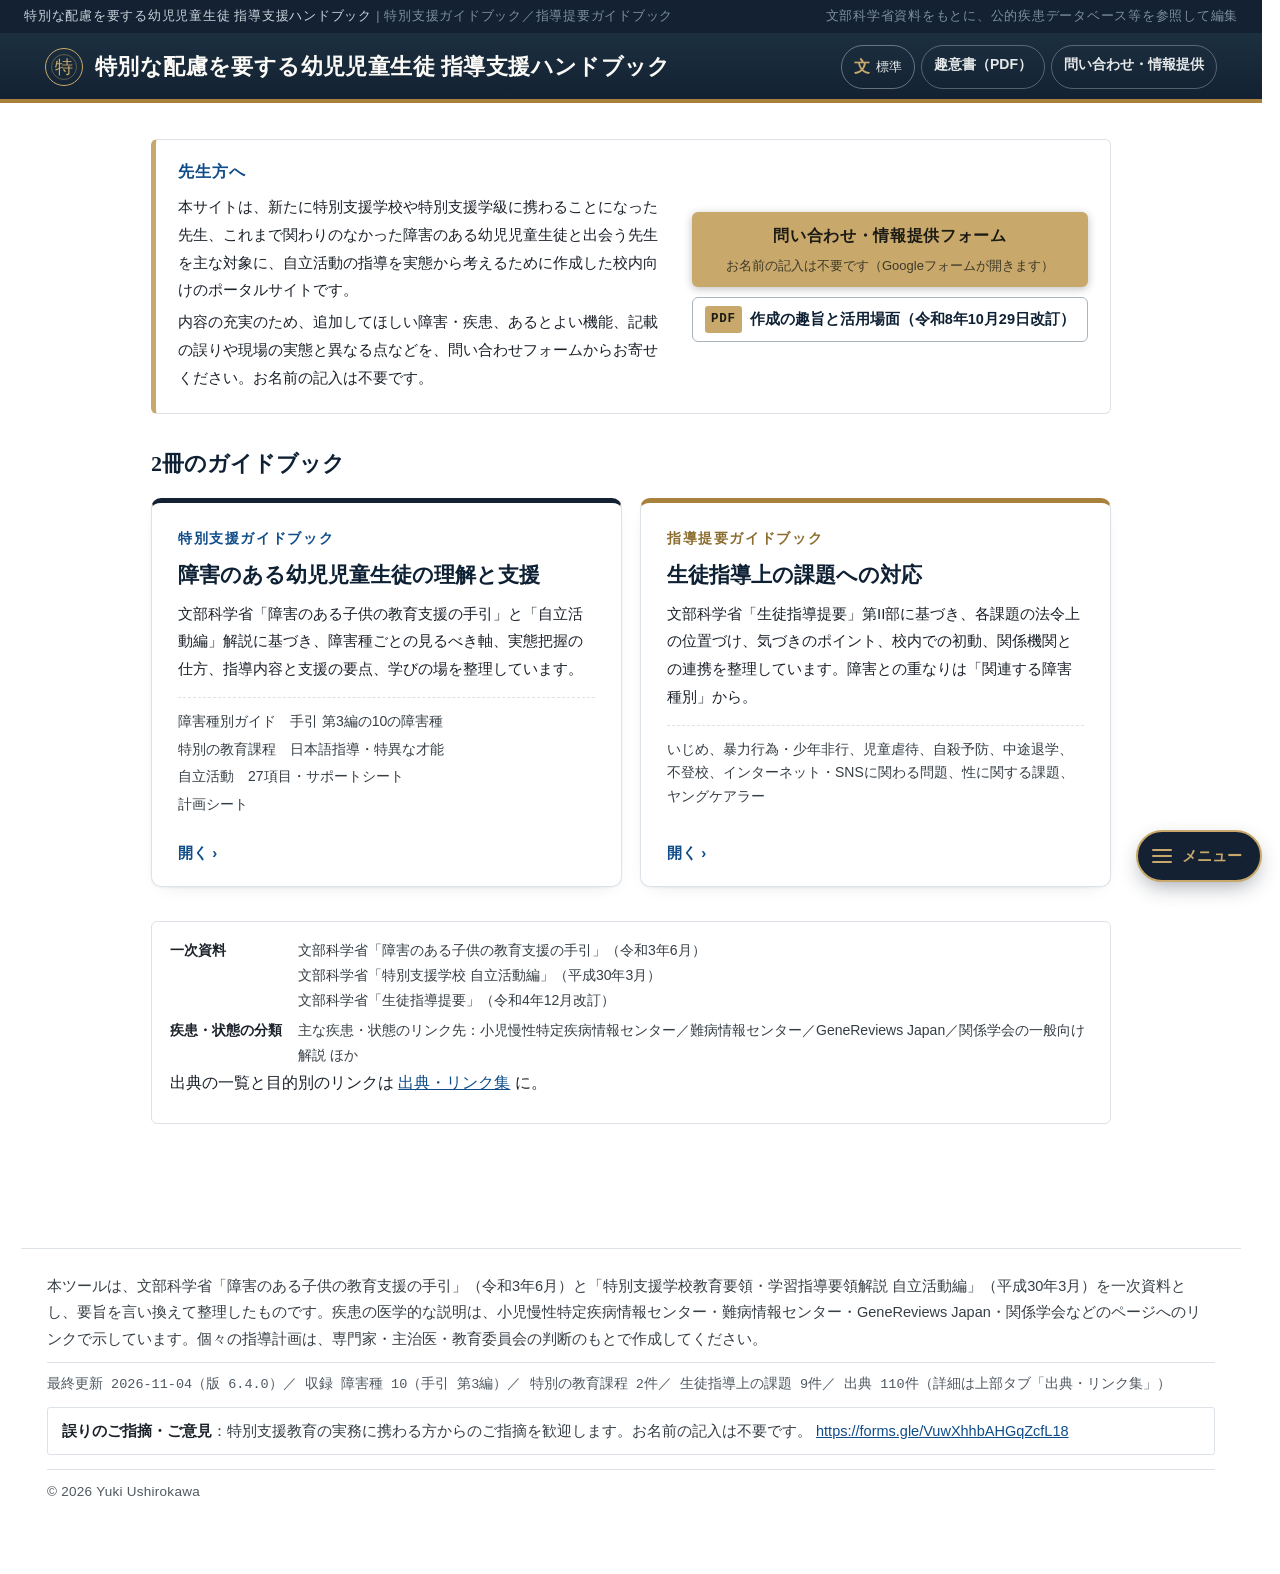
<file: index.html>
<!DOCTYPE html>
<html lang="ja">
<head>
<meta charset="UTF-8">
<meta name="viewport" content="width=device-width, initial-scale=1.0, viewport-fit=cover">
<title>特別な配慮を要する幼児児童生徒 指導支援ハンドブック</title>
<meta name="description" content="特別支援ガイドブック（障害種別・特別の教育課程・自立活動）と指導提要ガイドブック（生徒指導提要に基づく課題）の2冊を収めた、校内向けの指導支援ハンドブック。">
<meta name="theme-color" content="#132132">
<!-- 検索避け: 校内向けのため索引に載せない（robots.txt と対で機能する） -->
<meta name="robots" content="noindex, nofollow, noarchive">
<meta name="googlebot" content="noindex, nofollow, noarchive">
<link rel="manifest" href="manifest.json">
<link rel="icon" href="icon-192.png">
<link rel="apple-touch-icon" href="icon-192.png">
<meta name="mobile-web-app-capable" content="yes">
<meta name="apple-mobile-web-app-capable" content="yes">
<meta name="apple-mobile-web-app-status-bar-style" content="black-translucent">
<meta name="apple-mobile-web-app-title" content="特別支援ハンドブック">
<meta name="format-detection" content="telephone=no">
<!--BUILD:STYLE--><link rel="stylesheet" href="style.css"><!--/BUILD:STYLE-->
</head>
<body>

<div id="installBanner" class="install-banner" style="display:none;">
  <span id="installText"></span>
  <button id="installClose" type="button" aria-label="閉じる">×</button>
</div>

<div class="top-strip">
  <span>特別な配慮を要する幼児児童生徒 指導支援ハンドブック <span class="dim">| 特別支援ガイドブック／指導提要ガイドブック</span></span>
  <span class="dim">文部科学省資料をもとに、公的疾患データベース等を参照して編集</span>
</div>

<header>
  <div class="masthead">
    <div class="mast-left">
      <button class="emblem" id="homeEmblem" type="button" aria-label="ホームに戻る">特</button>
      <h1><button class="h1-home" id="homeLink" type="button">特別な配慮を要する幼児児童生徒<wbr> 指導支援ハンドブック</button></h1>
    </div>
    <div class="mast-right">
      <button type="button" id="fsBtn" class="fs-btn" aria-label="文字の大きさを切り替える" title="文字の大きさ：標準 → 大 → 特大"><span class="fs-a">文</span><span class="fs-lab">標準</span></button>
      <a href="https://backtree-create.github.io/tokushi_Guidebook/about.pdf" target="_blank" rel="noopener">趣意書（PDF）</a>
      <a href="https://forms.gle/VuwXhhbAHGqZcfL18" target="_blank" rel="noopener">問い合わせ・情報提供</a>
    </div>
  </div>
  <nav class="navbar" aria-label="ガイドブックとタブ">
    <div class="nav-row nav-books">
      <button class="nav-book" id="bookTokushi" type="button" data-book="tokushi">特別支援</button>
      <button class="nav-book" id="bookTeiyo" type="button" data-book="teiyo">指導提要</button>
      <button id="tabTerms" class="nav-terms" type="button" data-book="both">出典・リンク集</button>
    </div>
    <div class="nav-row nav-tabs" id="navTabs" data-current="tokushi">
      <button id="tabGuide" class="on" type="button" data-book="tokushi">障害種別ガイド</button>
      <button id="tabCurriculum" type="button" data-book="tokushi">特別の教育課程</button>
      <button id="tabJiritsu" type="button" data-book="tokushi">自立活動</button>
      <button id="tabPlan" type="button" data-book="tokushi">計画シート</button>
      <button id="tabSeito" type="button" data-book="teiyo">生徒指導上の課題</button>
    </div>
  </nav>
</header>

<div class="layout" id="layoutRoot">
  <nav class="index" id="sideNav">
    <div class="search-wrap">
      <input id="searchBox" type="text" placeholder="障害種・キーワードで検索">
    </div>
    <p class="index-label">障害種別 索引</p>
    <ul class="cat-list" id="catList"></ul>

    <div class="school-stage">
      <p><b>学びの場の連続性</b></p>
      <span class="stage-flow">通常学級 → 通級指導 → 特別支援学級 → 特別支援学校</span>
      <p>連続性のある多様な学びの場の中から、一人一人の教育的ニーズに応じて検討されます。</p>
    </div>
  </nav>

  <main id="mainContent"></main>
</div>

<button id="menuBtn" class="fab-menu" type="button" aria-haspopup="dialog" aria-expanded="false" aria-controls="navPanel"><span class="burger" aria-hidden="true"><span></span><span></span><span></span></span><span class="fab-label">メニュー</span></button>
<div id="navPanel" class="nav-panel" role="dialog" aria-label="移動" hidden></div>

<footer id="siteFooter"></footer>

<!--BUILD:DATA--><!--/BUILD:DATA-->
<!--BUILD:SCRIPT--><script src="app.js"></script><!--/BUILD:SCRIPT-->
<script src="sw-register.js"></script>
</body>
</html>
</file>
<file: style.css>
:root{
    /* ---- 面 ----
       地は白。副次的な面はごくわずかに青みを帯びた明るいグレーで、
       濃紺のヘッダーと同じ系統に収める。生成りは使わない。 */
    --paper:#ffffff;
    --paper2:#f2f5f8;
    --card:#ffffff;
    --line:#dce2e8;
    --line-strong:#a9b4be;

    /* ---- 濃紺（構造色）----
       ヘッダー、見出しの罫、選択状態。このツールの背骨。 */
    --navy:#132132;
    --navy-2:#1c3040;

    /* ---- 文字 ----
       白地で18:1。行政文書の水準に合わせて高めに取る。 */
    --ink:#1b2129;
    --ink-strong:#0e2033;
    --ink-soft:#363e45;
    --ink-faint:#4f5860;

    /* ---- 操作色 ----
       リンクと押せるもの。金や青緑ではなく、公的機関で通用する藍。 */
    --accent:#0f4c8a;
    --accent-soft:#e9eff7;

    /* ---- 金 ----
       濃紺の面の上でのみ使う。明るい地には置かない（濁って見えるため）。 */
    --gold-soft:#c9a96b;
    --gold-line:#a8823c;

    /* ---- 状態を表す色 ---- */
    --tone-ok-fg:#12592f;   --tone-ok-bg:#e8f2ec;   --tone-ok-bd:#6a9a7c;
    --tone-info-fg:#0f4c8a; --tone-info-bg:#e9eff7; --tone-info-bd:#7799bf;
    --tone-warn-fg:#7a4c00; --tone-warn-bg:#fbf0dd; --tone-warn-bd:#b8934f;
    --tag-fg:#0d3d54;       --tag-bg:#e6eef3;

    --shadow: 0 1px 2px rgba(19,33,50,.05), 0 6px 18px -12px rgba(19,33,50,.22);
    --serif: "Noto Serif JP","Shippori Mincho","游明朝体","Hiragino Mincho ProN",serif;
    --sans: "Noto Sans JP","Hiragino Kaku Gothic ProN","Yu Gothic",sans-serif;
    --mono: "Roboto Mono", "SFMono-Regular", Consolas, monospace;
  }
  *{box-sizing:border-box;}
  html,body{margin:0;padding:0; max-width:100%; overflow-x:hidden; scrollbar-gutter:stable;}
  body{
    background:var(--paper);
    color:var(--ink);
    font-family:var(--sans);
    line-height:1.75;
    min-height:100vh;
    -webkit-font-smoothing:antialiased;
    word-break:normal;
    overflow-wrap:break-word;
    line-break:strict;
  }
  a{color:var(--accent); overflow-wrap:break-word; word-break:break-word;}
  /* 文中のリンクは下線を太めに。カード型のリンク(.hk-card等)は各自で text-decoration:none にしている */
  .source-box a,.basis-refs a,.hk-ref a,.src-index a,.item-table a,.block-sub a,.crumb a,.hk-rel-note a{
    text-decoration:underline;
    text-decoration-thickness:1.5px;
    text-underline-offset:3px;
    font-weight:600;
  }
  .source-box a:hover,.basis-refs a:hover,.item-table a:hover{background:var(--tone-info-bg);}
  /* 外部リンクの印 */
  .source-box a[target="_blank"]::after,.basis-refs a[target="_blank"]::after,
  .hk-ref a[target="_blank"]::after,.item-table a[target="_blank"]::after{
    content:"\2197";
    font-size:.8em;
    margin-left:3px;
    color:var(--ink-faint);
  }
  img, table, pre, .source-box, .credential, .top-strip{max-width:100%;}

  /* ---------- 上部帯（機関名） ---------- */
  .top-strip{
    background:var(--navy);
    color:#c9d2da;
    font-size:13.5px;
    letter-spacing:.06em;
    padding:7px 24px;
    display:flex;
    justify-content:space-between;
    gap:12px;
    flex-wrap:wrap;
  }
  .top-strip span.dim{color:#7c8ea0;}

  /* ---------- ヘッダー ---------- */
  header{
    position:relative;
    padding:30px 24px 0;
    background:var(--navy);
    color:#f2f1ea;
    border-bottom:3px solid var(--gold-line);
  }
  .header-inner{max-width:1220px;margin:0 auto;display:flex;justify-content:space-between;align-items:flex-start;gap:28px;flex-wrap:wrap;padding-bottom:22px; min-width:0;}
  .brandmark{
    display:flex;
    align-items:center;
    gap:16px;
    min-width:0;
    max-width:100%;
    flex:1 1 640px;   /* 名称が長くなったので、右の一次資料欄が落ちないよう縮めるのはこちら */
  }
  .brandmark .brand-text{min-width:0;}
  .emblem{
    /* button 要素なので既定の見た目を打ち消す */
    padding:0;
    background:none;
    cursor:pointer;
    transition:opacity .15s, border-color .15s;
    width:52px;height:52px;
    border:1.5px solid var(--gold-soft);
    border-radius:50%;
    flex-shrink:0;
    display:flex;align-items:center;justify-content:center;
    font-family:var(--serif);
    font-size:20px;
    color:var(--gold-soft);
    position:relative;
  }
  .emblem::after{
    content:"";
    position:absolute;
    inset:5px;
    border:1px solid rgba(201,169,107,.4);
    border-radius:50%;
  }
  .eyebrow{
    font-family:var(--sans);
    letter-spacing:.28em;
    font-size:13px;
    color:var(--gold-soft);
    margin:0 0 8px;
    text-transform:uppercase;
  }
  h1{
    font-family:var(--serif);
    font-weight:700;
    font-size:clamp(22px,2.4vw,28px);
    margin:0 0 6px;
    line-height:1.3;
    letter-spacing:.02em;
    color:#fbfaf6;
  }
  header p.lead{
    margin:2px 0 0;
    color:#b7c0c8;
    font-size:15px;
    max-width:600px;
    overflow-wrap:break-word;
  }
  .credential{
    text-align:right;
    font-size:14px;
    color:#9fb0bb;
    line-height:1.9;
    flex:0 1 auto;
    max-width:400px;
  }
  @media (max-width:900px){
    .credential{text-align:left;max-width:100%;}
  }
  .credential b{color:#e9e4d5;font-weight:600;}

  /* ---------- ヘッダーのお知らせ（作成の趣旨と問い合わせフォーム） ---------- */
  .header-notice{
    max-width:1220px;
    margin:0 auto 18px;
    display:flex;
    justify-content:space-between;
    align-items:center;
    gap:24px;
    padding:16px 20px;
    background:rgba(255,255,255,.06);
    border:1px solid rgba(201,169,107,.35);
    border-left:4px solid var(--gold-soft);
    border-radius:6px;
  }
  .header-notice .notice-text{min-width:0;flex:1 1 480px;}
  .header-notice .notice-heading{
    margin:0 0 6px;
    font-family:var(--serif);
    font-weight:700;
    font-size:16px;
    letter-spacing:.06em;
    color:var(--gold-soft);
  }
  .header-notice .notice-text p:not(.notice-heading){
    margin:0 0 4px;
    font-size:15px;
    line-height:1.85;
    color:#e6e9ea;
    overflow-wrap:break-word;
  }
  .header-notice .notice-text p:last-child{margin-bottom:0;}
  .header-notice .notice-action{flex:0 0 auto;}
  .notice-btn{
    display:flex;
    flex-direction:column;
    align-items:center;
    gap:3px;
    min-width:240px;
    padding:12px 22px;
    background:var(--gold-soft);
    color:#1b1a14;
    border-radius:6px;
    text-decoration:none;
    box-shadow:0 2px 8px rgba(0,0,0,.25);
    transition:transform .15s, box-shadow .15s, background .15s;
  }
  .notice-btn:hover,.notice-btn:focus-visible{
    background:#e0c68a;
    transform:translateY(-1px);
    box-shadow:0 4px 14px rgba(0,0,0,.3);
    outline:none;
  }
  .notice-btn:focus-visible{outline:2px solid #fff;outline-offset:2px;}
  .notice-btn-main{font-weight:700;font-size:16px;letter-spacing:.04em;}
  .notice-btn-sub{font-size:13px;color:#3d3828;}
  .header-notice .notice-action{display:flex;flex-direction:column;gap:10px;}
  .notice-doc{
    display:flex;
    align-items:center;
    justify-content:center;
    gap:8px;
    padding:8px 12px;
    font-size:14.5px;
    font-weight:600;
    color:#e6e9ea;
    text-decoration:none;
    border:1px solid rgba(255,255,255,.28);
    border-radius:6px;
    transition:background .15s, border-color .15s;
  }
  .notice-doc:hover,.notice-doc:focus-visible{
    background:rgba(255,255,255,.08);
    border-color:var(--gold-soft);
    outline:none;
  }
  .notice-doc:focus-visible{outline:2px solid #fff;outline-offset:2px;}
  .notice-doc-icon{
    flex-shrink:0;
    white-space:nowrap;
    font-family:var(--mono);
    font-size:12.5px;
    font-weight:700;
    letter-spacing:.06em;
    color:#1b1a14;
    background:var(--gold-soft);
    padding:2px 6px;
    border-radius:3px;
  }
  @media (max-width:760px){
    .header-notice{flex-direction:column;align-items:stretch;gap:14px;padding:14px 16px;}
    .header-notice .notice-text{flex:0 0 auto;}
    .notice-btn{width:100%;min-width:0;}
  }

  /* ---------- モード切り替えタブ ---------- */
  /* ---------- 2冊の切替（上段） ---------- */
  .book-switch{
    max-width:1220px;
    margin:0 auto 10px;
    display:flex;
    gap:10px;
  }
  .book-switch button{
    all:unset;
    cursor:pointer;
    flex:1 1 0;
    display:flex;flex-direction:column;gap:2px;
    padding:12px 18px;
    border:1px solid rgba(255,255,255,.22);
    border-radius:6px;
    color:#c8d0d8;
    background:rgba(255,255,255,.04);
    font-family:var(--sans);
  }
  .book-switch button b{font-family:var(--serif);font-size:17px;color:#e6e9ea;letter-spacing:.02em;}
  .book-switch button span{font-size:13.5px;color:#aab7c1;}
  .book-switch button.on{
    background:var(--gold-soft);
    border-color:var(--gold-soft);
  }
  .book-switch button.on b{color:#1b1a14;}
  .book-switch button.on span{color:#3d3828;}
  .book-switch button:not(.on):hover{border-color:var(--gold-soft);color:#eef0ec;}
  .book-switch button:focus-visible{outline:2px solid #fff;outline-offset:2px;}
  .mode-tabs button[hidden]{display:none;}
  .hk-chapter{margin:14px 0 -6px;font-family:var(--mono);font-size:13.5px;color:var(--accent);letter-spacing:.04em;}
  .hk-cross-book{margin:14px 0 4px;font-size:14px;font-weight:700;color:var(--ink-soft);}
  @media (max-width:520px){
    .book-switch{flex-direction:column;gap:8px;}
    .book-switch button{padding:10px 14px;}
  }

  .mode-tabs{
    max-width:1220px;
    margin:0 auto;
    display:flex;
    gap:2px;
  }
  .mode-tabs button{
    all:unset;
    cursor:pointer;
    font-family:var(--sans);
    font-size:15px;
    font-weight:600;
    letter-spacing:.02em;
    color:#aab7c1;
    padding:12px 22px;
    border-radius:5px 5px 0 0;
  }
  .mode-tabs button.on{
    background:var(--paper);
    color:var(--ink-strong);
  }
  .mode-tabs button:not(.on):hover{color:#eef0ec;}

  /* ---------- ホームに戻る（フローティングボタン） ---------- */
  .fab-home{
    all:unset;
    position:fixed;
    right:18px;
    bottom:18px;
    display:flex;
    align-items:center;
    gap:8px;
    background:var(--navy);
    color:var(--gold-soft);
    border:2px solid var(--gold-soft);
    border-radius:30px;
    padding:12px 16px;
    font-family:var(--sans);
    font-size:14.5px;
    font-weight:700;
    cursor:pointer;
    box-shadow:0 6px 18px rgba(19,33,50,.35);
    z-index:600;
    transition:transform .15s ease, box-shadow .15s ease;
  }
  .fab-home:hover{transform:translateY(-2px); box-shadow:0 8px 22px rgba(19,33,50,.42);}
  .fab-home:active{transform:scale(.95);}
  .fab-home .fab-icon{font-size:20px; line-height:1;}
  .fab-home .fab-label{white-space:nowrap;}
  @media (max-width:520px){
    .fab-home{
      right:14px;
      bottom:14px;
      padding:13px;
      border-radius:50%;
    }
    .fab-home .fab-label{display:none;}
  }

  /* ---------- レイアウト ---------- */
  .layout{
    max-width:1220px;
    margin:0 auto;
    display:grid;
    grid-template-columns:272px 1fr;
    gap:0;
    align-items:start;
    width:100%;
  }
  @media (max-width:880px){
    .layout{grid-template-columns:1fr;}
  }
  .layout.wide{grid-template-columns:1fr;}
  .layout.wide main{max-width:1080px;margin:0 auto;width:100%;}
  nav.index, main{min-width:0;}

  /* ---------- サイドバー(索引) ---------- */
  nav.index{
    padding:24px 16px 60px 24px;
    position:sticky;
    top:0;
    align-self:start;
    max-height:100vh;
    overflow-y:auto;
    overflow-x:hidden;
    border-right:1px solid var(--line);
    min-width:0;
    max-width:100%;
  }
  @media (max-width:880px){
    nav.index{position:relative;max-height:none;padding:20px 18px;border-right:none;border-bottom:1px solid var(--line);}
  }
  .search-wrap{margin-bottom:16px;}
  .search-wrap input{
    width:100%;
    padding:9px 12px;
    border:1px solid var(--line-strong);
    background:var(--card);
    border-radius:3px;
    font-family:var(--sans);
    font-size:14.5px;
    color:var(--ink);
  }
  .search-wrap input:focus{outline:2px solid var(--accent);outline-offset:1px;}
  .index-label{
    font-family:var(--sans);
    font-weight:700;
    font-size:13.5px;
    letter-spacing:.14em;
    color:var(--ink-faint);
    margin:0 0 8px 2px;
    text-transform:uppercase;
  }
  ul.cat-list{list-style:none;margin:0 0 20px;padding:0;border-top:1px solid var(--line);}
  ul.cat-list li{border-bottom:1px solid var(--line);}
  ul.cat-list button{
    all:unset;
    display:flex;
    align-items:center;
    gap:10px;
    width:100%;
    max-width:100%;
    padding:9px 6px 9px 2px;
    cursor:pointer;
    font-size:15px;
    color:var(--ink);
    transition:background .12s;
  }
  ul.cat-list button .num{
    font-family:var(--mono);
    font-size:13px;
    color:var(--ink-faint);
    width:18px;
    flex-shrink:0;
  }
  ul.cat-list button .cat-name{
    min-width:0;
    flex:1 1 auto;
    overflow-wrap:break-word;
    word-break:normal;
  }
  ul.cat-list button:hover{background:rgba(19,33,50,.05);}
  ul.cat-list li.active button{background:var(--navy);color:#fff;}
  ul.cat-list li.active button .num{color:var(--gold-soft);}
  .idx-hit-count{
    margin-left:auto;
    font-family:var(--mono);
    font-size:12.5px;
    background:var(--accent);
    color:#fff;
    padding:1px 6px;
    border-radius:10px;
    flex-shrink:0;
  }

  .disease-hits{margin-bottom:8px; max-width:100%;}
  ul.hit-list{list-style:none;margin:0;padding:0;border-top:1px solid var(--line); max-width:100%;}
  ul.hit-list li{border-bottom:1px solid var(--line); max-width:100%;}
  ul.hit-list button{
    all:unset;
    display:flex;
    flex-direction:column;
    gap:2px;
    width:100%;
    max-width:100%;
    min-width:0;
    padding:8px 6px;
    cursor:pointer;
    transition:background .12s;
  }
  ul.hit-list button:hover{background:rgba(19,33,50,.05);}
  ul.hit-list .hit-disease{
    font-family:var(--serif);
    font-size:14.5px;
    font-weight:700;
    color:var(--ink-strong);
    overflow-wrap:break-word;
    word-break:normal;
  }
  ul.hit-list .hit-cat{
    font-size:13px;
    color:var(--ink-faint);
    overflow-wrap:break-word;
  }

  .school-stage{
    font-size:14px;
    color:var(--ink-soft);
    border-top:1px dashed var(--line);
    padding-top:13px;
    line-height:1.85;
  }
  .school-stage b{color:var(--ink);font-weight:700;}
  .stage-flow{
    font-family:var(--mono);
    font-size:13.5px;
    color:var(--accent);
    display:block;
    margin:6px 0;
    letter-spacing:-.01em;
  }

  /* ---------- メイン ---------- */
  main{padding:28px 26px 90px;}
  .article-head{
    display:flex;
    gap:16px;
    align-items:flex-start;
    margin-bottom:4px;
    flex-wrap:wrap;
    border-bottom:1px solid var(--line);
    padding-bottom:16px;
  }
  .article-num{
    font-family:var(--mono);
    font-size:14.5px;
    color:var(--ink-strong);
    background:var(--paper2);
    border:1px solid var(--line-strong);
    border-radius:3px;
    width:38px;height:38px;
    display:flex;align-items:center;justify-content:center;
    flex-shrink:0;
  }
  h2.cat-title{
    font-family:var(--serif);
    font-size:clamp(21px,2.8vw,27px);
    margin:0;
    line-height:1.35;
    color:var(--ink-strong);
  }
  .cat-title .en{
    display:block;
    font-family:var(--sans);
    font-size:14px;
    letter-spacing:.12em;
    color:var(--ink-faint);
    margin-top:3px;
    font-weight:400;
  }
  .overview{
    margin:18px 0 30px;
    padding:16px 20px;
    background:var(--card);
    border:1px solid var(--line);
    border-left:4px solid var(--navy);
    box-shadow:var(--shadow);
    font-size:16px;
    border-radius:2px;
    color:var(--ink);
  }

  section.block{margin-bottom:36px;}
  h3.block-title{
    font-family:var(--sans);
    font-weight:700;
    font-size:15px;
    letter-spacing:.04em;
    margin:0 0 4px;
    display:flex;
    align-items:center;
    gap:9px;
    color:var(--ink-strong);
    padding-bottom:9px;
    border-bottom:1px solid var(--line);
  }
  h3.block-title::before{
    content:"";
    width:5px;height:15px;
    background:var(--navy);
    flex-shrink:0;
  }
  h3.block-title .tally{
    margin-left:auto;
    font-family:var(--mono);
    font-size:13.5px;
    color:var(--ink-faint);
    font-weight:400;
  }

  .need-grid{display:grid;grid-template-columns:repeat(auto-fill,minmax(230px,1fr));gap:10px;margin-top:14px;}
  .need-card{
    background:var(--card);
    border:1px solid var(--line);
    border-radius:3px;
    padding:12px 14px;
    font-size:15px;
    box-shadow:var(--shadow);
  }
  .need-card .k{
    display:inline-block;
    font-family:var(--sans);
    font-weight:700;
    font-size:13px;
    color:var(--tag-fg);
    background:var(--tag-bg);
    padding:2px 8px;
    border-radius:2px;
    margin-bottom:7px;
    letter-spacing:.02em;
  }

  .instr-list{display:flex;flex-direction:column;gap:0;margin-top:14px;}
  .instr-item{
    display:grid;
    grid-template-columns:170px 1fr;
    gap:16px;
    padding:11px 0;
    border-bottom:1px solid var(--line);
    font-size:15px;
  }
  @media (max-width:600px){.instr-item{grid-template-columns:1fr;gap:4px;}}
  .instr-item .t{font-weight:700;color:var(--ink-strong);font-size:14.5px;}

  .support-tabs{display:flex;gap:6px;flex-wrap:wrap;margin:14px 0 12px;}
  .support-tabs button{
    all:unset;cursor:pointer;
    font-size:13.5px;
    font-weight:600;
    padding:7px 15px;
    border:1px solid var(--line-strong);
    border-radius:2px;
    color:var(--ink-soft);
    background:var(--card);
  }
  .support-tabs button.on{background:var(--navy);color:#fff;border-color:var(--navy);}
  .support-panel{
    background:var(--card);
    border:1px solid var(--line);
    border-radius:3px;
    padding:16px 18px;
    box-shadow:var(--shadow);
  }
  .support-panel ul{margin:0;padding-left:1.15em;font-size:15px;}
  .support-panel li{margin-bottom:8px;}

  .block-sub{
    margin:0 0 14px;
    font-size:14.5px;
    color:var(--ink-soft);
  }

  /* ---------- 病気・状態リスト（アコーディオン） ---------- */
  .disease-list{display:flex;flex-direction:column;gap:0;border-top:1px solid var(--line);margin-top:14px;}
  .disease-item{border-bottom:1px solid var(--line);}
  .disease-row{
    display:flex;
    align-items:center;
    gap:12px;
    width:100%;
    padding:12px 4px;
    cursor:pointer;
    background:none;
    border:none;
    text-align:left;
    font-family:var(--sans);
  }
  .disease-row:hover{background:rgba(19,33,50,.035);}
  .disease-row .chevron{
    width:16px;height:16px;
    flex-shrink:0;
    color:var(--accent);
    transition:transform .16s;
    font-size:12.5px;
  }
  .disease-item.open .disease-row .chevron{transform:rotate(90deg);}
  .disease-row .d-name{
    font-family:var(--serif);
    font-weight:700;
    font-size:15px;
    color:var(--ink);
  }
  .disease-row .d-hint{
    margin-left:auto;
    font-size:13.5px;
    color:var(--ink-faint);
    flex-shrink:0;
    display:none;
  }
  @media (min-width:640px){.disease-row .d-hint{display:block;}}

  .disease-detail{
    max-height:0;
    overflow:hidden;
    transition:max-height .32s cubic-bezier(.4,0,.2,1), opacity .28s ease;
    background:var(--paper2);
    opacity:0;
    will-change:max-height;
  }
  .disease-item.open .disease-detail{opacity:1;}
  .disease-detail-inner{
    padding:4px 20px 20px 32px;
    font-size:15px;
  }
  .disease-detail-inner .d-overview{color:var(--ink);margin:0 0 12px;}
  .dd-label{
    font-size:13.5px;
    font-weight:700;
    letter-spacing:.08em;
    color:var(--accent);
    text-transform:uppercase;
    margin:0 0 6px;
  }
  .dd-support{margin:0 0 14px;padding-left:1.1em;}
  .dd-support li{margin-bottom:5px;}
  .sev-badge{
    font-size:12.5px;
    font-weight:700;
    color:#fff;
    background:var(--accent);
    padding:2px 8px;
    border-radius:10px;
    flex-shrink:0;
  }
  .severity-list{display:flex;flex-direction:column;gap:10px;}
  .severity-item{
    background:var(--card);
    border:1px solid var(--line-strong);
    border-left:4px solid var(--accent);
    border-radius:2px;
    padding:11px 14px;
  }
  .sv-level{font-family:var(--serif);font-weight:700;color:var(--ink-strong);font-size:14.5px;margin-bottom:4px;}
  .sv-criteria{color:var(--ink-soft);font-size:14px;margin-bottom:8px;}
  .sv-support{margin:0;padding-left:1.1em;font-size:14px;}
  .sv-support li{margin-bottom:3px;}
  .place-row{
    display:grid;
    grid-template-columns:190px 1fr;
    gap:16px;
    border-top:1px solid var(--line);
    padding:13px 0;
    font-size:15px;
  }
  @media (max-width:600px){.place-row{grid-template-columns:1fr;gap:4px;}}
  .place-row:last-child{border-bottom:1px solid var(--line);}
  .place-row .p-name{font-family:var(--serif);font-weight:700;color:var(--ink);}

  .source-box{
    margin-top:32px;
    padding:16px 20px;
    border:1px solid var(--line);
    border-radius:3px;
    font-size:14.5px;
    color:var(--ink-soft);
    background:var(--paper2);
  }
  .source-box .quote{
    font-family:var(--serif);
    color:var(--ink);
    font-size:13.3px;
    margin:0 0 10px;
    padding-left:12px;
    border-left:2px solid var(--line-strong);
  }
  .source-box a{color:var(--accent);word-break:break-all;}

  footer{
    max-width:1220px;margin:0 auto;
    padding:24px 26px 70px;
    color:var(--ink-soft);
    font-size:14.5px;
    border-top:1px solid var(--line);
  }
  footer a{color:var(--accent);}
  footer .refs{margin-top:10px;line-height:2;}

  .home-view{max-width:840px;}
  .home-view p{font-size:15px;color:var(--ink-soft);}
  .home-grid{display:grid;grid-template-columns:repeat(auto-fill,minmax(255px,1fr));gap:12px;margin-top:20px;}
  .home-card{
    background:var(--card);
    border:1px solid var(--line);
    border-radius:3px;
    padding:15px 17px;
    cursor:pointer;
    box-shadow:var(--shadow);
    transition:border-color .12s;
  }
  .home-card:hover{border-color:var(--navy);}
  .home-card .num{font-family:var(--mono);color:var(--accent);font-size:12.5px;}
  .home-card h4{font-family:var(--serif);margin:6px 0 6px;font-size:17px;color:var(--ink-strong);}
  .home-card p{margin:0;font-size:13.5px;color:var(--ink-soft);}
  .home-stats{
    display:flex;
    gap:22px;
    margin:22px 0;
    padding:16px 0;
    border-top:1px solid var(--line);
    border-bottom:1px solid var(--line);
    flex-wrap:wrap;
  }
  .home-stat b{
    display:block;
    font-family:var(--serif);
    font-size:26px;
    color:var(--ink-strong);
  }
  .home-stat span{font-size:13.5px;color:var(--ink-soft);}

  .disclaimer{
    font-size:14px;
    color:var(--ink-soft);
    background:var(--card);
    border:1px solid var(--line);
    padding:12px 16px;
    border-radius:3px;
    margin-top:26px;
  }

  /* ---------- 自立活動 27項目 一覧 ---------- */
  .jiritsu-table-wrap{max-width:1000px;}
  .ku-group{margin-bottom:30px;}
  .ku-heading{
    display:flex;
    align-items:baseline;
    gap:12px;
    margin:0 0 12px;
  }
  .ku-index{
    font-family:var(--mono);
    font-size:13.5px;
    color:#fff;
    background:var(--navy);
    width:26px;height:26px;
    border-radius:50%;
    display:flex;align-items:center;justify-content:center;
    flex-shrink:0;
  }
  .ku-heading h3{
    font-family:var(--serif);
    font-size:20px;
    margin:0;
    color:var(--ink-strong);
  }
  .table-scroll{width:100%; overflow-x:auto; -webkit-overflow-scrolling:touch;}
  table.item-table{width:100%;min-width:480px;border-collapse:collapse;background:var(--card);box-shadow:var(--shadow);}
  table.item-table th{
    text-align:left;
    font-size:13.5px;
    letter-spacing:.06em;
    color:var(--ink-faint);
    border-bottom:2px solid var(--line-strong);
    padding:9px 14px;
    text-transform:uppercase;
  }
  table.item-table td{
    padding:12px 14px;
    border-bottom:1px solid var(--line);
    font-size:14.5px;
    vertical-align:top;
    word-break:normal;
    overflow-wrap:break-word;
  }
  table.item-table td.item-no{font-family:var(--mono);color:var(--ink-faint);width:34px;}
  table.item-table td.item-name{font-weight:700;color:var(--ink-strong);width:150px;}
  table.item-table tr:last-child td{border-bottom:none;}
  @media (max-width:600px){
    table.item-table td.item-name{width:110px;}
  }

  /* ---------- インストール案内バナー ---------- */
  .install-banner{
    background:var(--navy);
    color:#ffffff;
    font-size:14px;
    font-weight:600;
    padding:9px 16px;
    display:flex;
    align-items:center;
    justify-content:center;
    gap:14px;
    text-align:center;
    position:relative;
  }
  .install-banner button{
    all:unset;
    cursor:pointer;
    font-size:17px;
    line-height:1;
    padding:2px 6px;
    position:absolute;
    right:10px;
    top:50%;
    transform:translateY(-50%);
  }

  @keyframes fadeInMain{
    from{opacity:0; transform:translateY(6px);}
    to{opacity:1; transform:translateY(0);}
  }
  #mainContent.fade-in{animation:fadeInMain .32s cubic-bezier(.4,0,.2,1);}
  @media (prefers-reduced-motion: reduce){
    #mainContent.fade-in{animation:none;}
    .disease-detail{transition:none;}
  }

  ::-webkit-scrollbar{width:9px;}
  ::-webkit-scrollbar-thumb{background:var(--line-strong);border-radius:5px;}

  /* ==========================================================
     2026-08-25 追加：出典表示・診断名対応表・フッター
     ========================================================== */

  /* --- セクション冒頭の出典ことわり（フッターまで読ませない） --- */
  .section-disclaimer{
    background:var(--card);
    border:1px solid var(--line);
    border-left:3px solid var(--accent);
    border-radius:3px;
    padding:12px 16px;
    margin:0 0 18px;
    font-size:14.5px;
    color:var(--ink-soft);
    line-height:1.85;
  }
  .section-disclaimer b{
    display:block;
    font-family:var(--serif);
    font-size:14px;
    color:var(--ink);
    margin-bottom:4px;
  }
  .section-disclaimer p{margin:0;}
  .section-disclaimer code{
    font-family:var(--mono);
    font-size:13.5px;
    background:var(--paper2);
    padding:1px 5px;
    border-radius:2px;
  }

  /* --- 疾患ごとの出典区分バッジ --- */
  /* 見出しの出典番号（①②③）と、末尾の出典欄 */
  .src-ref{
    display:inline-block;
    margin-left:6px;
    font-family:var(--sans);
    font-size:.85em;
    font-weight:700;
    color:var(--accent);
    vertical-align:baseline;
  }
  .basis-legend{
    margin:6px 0 0;
    display:grid;
    grid-template-columns:max-content 1fr;
    gap:6px 18px;
    align-items:baseline;
  }
  .basis-legend dt{
    font-size:14.5px;
    font-weight:700;
    color:var(--ink-strong);
    white-space:nowrap;
  }
  .basis-legend dt .src-ref{margin:0 6px 0 0;font-size:14.5px;}
  .basis-legend dd{margin:0;min-width:0;font-size:14.5px;line-height:1.75;color:var(--ink);}
  .basis-kind{font-weight:700;}
  .basis-kind.tone-ok{color:var(--tone-ok-fg);}
  .basis-kind.tone-info{color:var(--ink-strong);}
  .basis-kind.tone-warn{color:var(--tone-warn-fg);}
  .basis-legend .basis-refs{margin:2px 0 0;}
  .basis-legend .basis-evidence{margin:2px 0 0;font-size:14px;}
  .basis-note{margin:2px 0 0;font-size:14px;line-height:1.75;color:var(--ink-soft);}
  @media (max-width:640px){
    .basis-legend{grid-template-columns:1fr;gap:2px 0;}
    .basis-legend dd{margin-bottom:8px;padding-left:22px;}
  }
  .basis-row{
    display:flex;
    flex-wrap:wrap;
    gap:6px;
    margin-top:14px;
    padding-top:12px;
    border-top:1px dashed var(--line);
  }
  .basis-tag{
    font-family:var(--sans);
    font-size:13px;
    line-height:1.7;
    font-weight:600;
    letter-spacing:.02em;
    line-height:1.6;
    padding:3px 9px;
    border-radius:2px;
    border:1px solid var(--line-strong);
    color:var(--ink-soft);
    background:var(--paper2);
    /* 色だけに頼らず、必ず文字で区別が付くようにしている */
  }
  .basis-tag.tone-ok{border-color:var(--tone-ok-bd);color:var(--tone-ok-fg);background:var(--tone-ok-bg);}
  .basis-tag.tone-info{border-color:var(--tone-info-bd);color:var(--tone-info-fg);background:var(--tone-info-bg);}
  .basis-tag.tone-warn{border-color:var(--tone-warn-bd);color:var(--tone-warn-fg);background:var(--tone-warn-bg);}

  /* --- 編集上の注記 --- */
  .d-note{
    margin:14px 0 0;
    padding:10px 14px;
    background:var(--paper2);
    border-left:2px solid var(--line-strong);
    border-radius:2px;
    font-size:14.5px;
    color:var(--ink-soft);
    line-height:1.85;
  }
  .d-note b{
    display:block;
    font-family:var(--serif);
    color:var(--ink);
    font-size:13.5px;
    margin-bottom:2px;
  }

  /* --- 出典一覧の補足表示 --- */
  .src-note,.src-index{
    display:inline-block;
    font-size:13.5px;
    color:var(--ink-faint);
    line-height:1.7;
    margin-top:3px;
  }
  .src-index a{word-break:break-all;}
  .policy-tag{
    display:inline-block;
    font-size:13px;
    font-weight:600;
    padding:2px 8px;
    border-radius:2px;
    border:1px solid var(--line-strong);
    white-space:nowrap;
  }
  .policy-tag.latest{border-color:var(--tone-warn-bd);color:var(--tone-warn-fg);background:var(--tone-warn-bg);}
  .policy-tag.pinned{color:var(--ink-soft);background:var(--paper2);}

  /* ---------- 配慮を要する背景（障害以外の教育的ニーズ） ---------- */
  .hk-home-note{
    display:flex;
    flex-wrap:wrap;
    align-items:center;
    gap:8px 16px;
    margin:22px 0 18px;
    padding:14px 18px;
    background:var(--card);
    border:1px solid var(--line);
    border-left:4px solid var(--navy);
    border-radius:3px;
    font-size:15px;
    color:var(--ink);
  }
  .hk-home-note b{font-family:var(--serif);color:var(--ink-strong);font-size:15px;}
  .hk-home-note span{flex:1 1 320px;color:var(--ink-soft);}
  .hk-home-note a{font-weight:700;color:var(--accent);white-space:nowrap;text-decoration:none;border-bottom:1px solid var(--accent);}

  .hk-grid{display:grid;grid-template-columns:repeat(auto-fill,minmax(280px,1fr));gap:14px;margin:6px 0 28px;}
  .hk-card{
    display:flex;
    flex-direction:column;
    gap:6px;
    background:var(--card);
    border:1px solid var(--line);
    border-radius:3px;
    padding:18px 20px 16px;
    box-shadow:var(--shadow);
    text-decoration:none;
    color:var(--ink);
    transition:border-color .12s, transform .12s;
  }
  .hk-card:hover{border-color:var(--navy);transform:translateY(-1px);}
  .hk-card .num{font-family:var(--mono);color:var(--accent);font-size:13px;}
  .hk-card h4{font-family:var(--serif);margin:0;font-size:18px;line-height:1.4;color:var(--ink-strong);}
  .hk-card p{margin:0;font-size:14px;line-height:1.8;color:var(--ink-soft);flex:1;}
  .hk-card-foot{display:flex;align-items:center;justify-content:space-between;gap:8px;flex-wrap:wrap;margin-top:8px;padding-top:10px;border-top:1px solid var(--line);}
  .hk-card-cnt{font-family:var(--mono);font-size:13px;color:var(--ink-faint);}

  .hk-subtitle{margin:14px 0 10px;font-size:15px;color:var(--ink-soft);line-height:1.8;}
  .hk-status{
    display:flex;
    align-items:flex-start;
    gap:12px;
    padding:12px 16px;
    border:1px solid var(--line);
    border-radius:3px;
    background:var(--card);
    font-size:15px;
    line-height:1.8;
    color:var(--ink);
    margin-bottom:6px;
  }
  .hk-status .basis-tag{flex-shrink:0;margin-top:3px;}
  .hk-status.tone-ok{border-left:4px solid var(--tone-ok-bd);}
  .hk-status.tone-info{border-left:4px solid var(--tone-info-bd);}
  .hk-status.tone-warn{border-left:4px solid var(--tone-warn-bd);}

  .hk-list{margin:12px 0 0;padding-left:0;list-style:none;}
  .hk-list li{
    position:relative;
    padding:10px 0 10px 22px;
    font-size:15.5px;
    line-height:1.9;
    color:var(--ink);
    border-bottom:1px dashed var(--line);
    max-width:56em;
  }
  .hk-lead{font-weight:700;color:var(--ink-strong);}
  .hk-signs li{padding:8px 0 8px 22px;}
  .hk-list li:last-child{border-bottom:none;}
  .hk-list li::before{
    content:"";
    position:absolute;
    left:4px;top:17px;
    width:7px;height:7px;
    background:var(--navy);
    transform:rotate(45deg);
  }
  .hk-ref{display:block;font-size:13.5px;color:var(--ink-faint);margin-top:2px;}
  .hk-ref a{color:var(--accent);}

  .hk-points{margin:14px 0 0;padding:0;list-style:none;counter-reset:none;}
  .hk-points li{display:flex;gap:12px;align-items:flex-start;padding:10px 0;font-size:15.5px;line-height:1.9;color:var(--ink);max-width:56em;}
  .hk-pt-n{
    flex-shrink:0;
    width:26px;height:26px;
    display:flex;align-items:center;justify-content:center;
    font-family:var(--serif);font-weight:700;font-size:14.5px;
    color:#fff;background:var(--navy);border-radius:50%;
    margin-top:3px;
  }

  .hk-dl{margin:14px 0 0;display:grid;gap:8px;}
  .hk-dl-row{
    display:grid;
    grid-template-columns:180px 1fr;
    gap:0 16px;
    background:var(--card);
    border:1px solid var(--line);
    border-radius:3px;
    padding:12px 16px;
  }
  .hk-dl dt{font-family:var(--serif);font-weight:700;font-size:15px;color:var(--ink-strong);line-height:1.7;}
  .hk-dl dd{margin:0;font-size:15px;line-height:1.85;color:var(--ink);}
  @media (max-width:640px){.hk-dl-row{grid-template-columns:1fr;gap:4px;}}

  .hk-groups{display:grid;gap:18px;margin-top:14px;}
  .hk-group{background:var(--card);border:1px solid var(--line);border-radius:3px;padding:16px 22px 12px;}
  .hk-group h4{
    margin:0;
    font-family:var(--serif);
    font-size:16px;
    color:var(--ink-strong);
    padding-bottom:8px;
    border-bottom:1px solid var(--line);
  }
  .hk-group .hk-list{margin-top:4px;}

  .hk-toc{display:flex;flex-wrap:wrap;gap:8px;margin:20px 0 28px;}
  .hk-toc a{
    padding:6px 12px;
    font-size:14px;font-weight:700;
    color:var(--ink-strong);
    background:var(--card);
    border:1px solid var(--line-strong);
    border-radius:16px;
    text-decoration:none;
  }
  .hk-toc a:hover{border-color:var(--navy);}
  .hk-basis-wrap summary{
    cursor:pointer;
    display:flex;align-items:center;justify-content:space-between;gap:12px;
    padding:8px 0 8px 12px;
    border-left:4px solid var(--navy);
    list-style:none;
  }
  .hk-basis-wrap summary::-webkit-details-marker{display:none;}
  .hk-basis-wrap summary .block-title-like{font-family:var(--serif);font-weight:700;font-size:17px;color:var(--ink-strong);}
  .hk-basis-wrap summary::after{content:"開く";font-size:13.5px;color:var(--accent);margin-left:auto;}
  .hk-basis-wrap[open] summary::after{content:"閉じる";}
  .hk-basis-wrap summary .tally{margin-left:8px;}
  .hk-basis li{font-size:15px;}
  .hk-rel{display:grid;grid-template-columns:repeat(auto-fill,minmax(250px,1fr));gap:10px;margin-top:14px;}
  .hk-rel-card{
    display:flex;flex-direction:column;gap:4px;
    padding:12px 14px;
    background:var(--card);
    border:1px solid var(--line);
    border-radius:3px;
    text-decoration:none;
    color:var(--ink);
    transition:border-color .12s;
  }
  .hk-rel-card:hover{border-color:var(--navy);}
  .hk-rel-card .num{font-family:var(--mono);font-size:12.5px;color:var(--accent);}
  .hk-rel-card b{font-family:var(--serif);font-size:15.5px;color:var(--ink-strong);}
  .hk-rel-card span:last-child{font-size:14px;line-height:1.75;color:var(--ink-soft);}
  .hk-rel-note{margin:12px 0 0;font-size:14.5px;color:var(--ink-soft);}

  /* ---------- 目的別リンク集（出典・リンク集タブ） ---------- */
  .lk-jump{
    display:flex;flex-wrap:wrap;gap:8px;
    margin:0 0 22px;
  }
  .lk-jump a{
    padding:7px 14px;
    font-size:14.5px;font-weight:700;
    color:var(--ink-strong);
    background:var(--card);
    border:1px solid var(--line-strong);
    border-radius:3px;
    text-decoration:none;
  }
  .lk-jump a:hover{border-color:var(--navy);}
  .lk-guide{display:grid;gap:22px;margin:0 0 30px;}
  .lk-group{margin:0;}
  .lk-title{
    margin:0 0 4px;
    font-family:var(--serif);
    font-size:18px;
    color:var(--ink-strong);
    padding-left:12px;
    border-left:4px solid var(--navy);
  }
  .lk-lead{margin:0 0 10px 16px;font-size:14.5px;color:var(--ink-soft);line-height:1.8;}
  .lk-list{display:grid;gap:8px;}
  .lk-row{
    display:grid;
    grid-template-columns:minmax(220px,2fr) 3fr auto;
    align-items:center;
    gap:6px 18px;
    padding:12px 16px;
    background:var(--card);
    border:1px solid var(--line);
    border-radius:3px;
    text-decoration:none;
    color:var(--ink);
    transition:border-color .12s, background .12s;
  }
  .lk-row:hover,.lk-row:focus-visible{border-color:var(--accent);background:var(--tone-info-bg);outline:none;}
  .lk-row.internal{border-style:dashed;}
  .lk-main{display:flex;flex-direction:column;gap:2px;min-width:0;}
  .lk-label{
    font-size:16px;font-weight:700;
    color:var(--accent);
    text-decoration:underline;
    text-decoration-thickness:1.5px;
    text-underline-offset:3px;
    line-height:1.5;
  }
  .lk-row.internal .lk-label{color:var(--ink-strong);text-decoration:none;}
  .lk-sub{font-size:13.5px;color:var(--ink-faint);}
  .lk-note{font-size:14.5px;line-height:1.75;color:var(--ink-soft);}
  .lk-mark{font-size:19px;color:var(--ink-faint);}
  .lk-row:hover .lk-mark{color:var(--accent);}
  @media (max-width:760px){
    .lk-row{grid-template-columns:1fr auto;}
    .lk-mark{grid-row:1;grid-column:2;}
    .lk-note{grid-column:1 / -1;}
  }

  /* ---------- 自立活動サポートシート（AIと考える） ---------- */
  .sp-entry{
    display:flex;align-items:center;gap:16px;
    margin:0 0 16px;
    padding:16px 20px;
    background:var(--card);
    border:1px solid var(--line-strong);
    border-left:5px solid var(--accent);
    border-radius:3px;
    text-decoration:none;color:var(--ink);
    transition:border-color .12s, transform .12s;
  }
  .sp-entry:hover{border-color:var(--accent);transform:translateY(-1px);}
  .sp-entry-main{display:flex;flex-direction:column;gap:4px;flex:1;}
  .sp-entry-main b{font-family:var(--serif);font-size:18px;color:var(--ink-strong);}
  .sp-entry-main span{font-size:14.5px;line-height:1.75;color:var(--ink-soft);}
  .sp-entry-mark{font-size:24px;color:var(--accent);}
  /* カード内の説明文用の指定（span の色と大きさ）が「整備中」の印にも効いていたのを外す */
  .sp-entry-main .maint-mini{font-size:12.5px;color:var(--tone-warn-fg);line-height:1.5;}

  .sp-num{
    display:inline-flex;align-items:center;justify-content:center;
    width:26px;height:26px;margin-right:10px;
    font-family:var(--serif);font-size:14.5px;font-weight:700;
    color:#fff;background:var(--navy);border-radius:50%;
    vertical-align:middle;
  }
  .sp-form{display:block;}
  .sp-field{display:flex;flex-direction:column;gap:5px;margin:12px 0;}
  .sp-label{font-size:15px;font-weight:700;color:var(--ink-strong);display:flex;flex-wrap:wrap;gap:4px 10px;align-items:baseline;}
  .sp-hint{font-size:13.5px;font-weight:400;color:var(--ink-faint);}
  .sp-field textarea,.sp-field input[type="text"]{
    width:100%;
    box-sizing:border-box;
    padding:9px 12px;
    font:inherit;
    font-size:15px;
    line-height:1.7;
    color:var(--ink);
    background:var(--card);
    border:1px solid var(--line-strong);
    border-radius:3px;
    resize:vertical;
  }
  .sp-field textarea:focus,.sp-field input:focus{outline:2px solid var(--accent);outline-offset:1px;border-color:var(--accent);}
  .sp-level{display:flex;flex-wrap:wrap;align-items:center;gap:8px 14px;margin:6px 0 14px;padding:10px 14px;background:var(--card);border:1px solid var(--line);border-radius:3px;}
  .sp-radio{display:inline-flex;align-items:center;gap:6px;font-size:15px;font-weight:600;color:var(--ink-strong);cursor:pointer;}
  .sp-radio input{width:16px;height:16px;}
  .sp-radio .sp-hint{margin-left:2px;}
  .sp-two{display:grid;grid-template-columns:1fr 1fr;gap:0 18px;}
  @media (max-width:640px){.sp-two{grid-template-columns:1fr;}}

  .sp-adv{margin:6px 0 18px;border:1px dashed var(--line-strong);border-radius:3px;padding:0 16px;background:var(--card);}
  .sp-adv summary{cursor:pointer;padding:12px 0;font-weight:700;color:var(--ink-strong);display:flex;flex-wrap:wrap;gap:4px 12px;align-items:baseline;}
  .sp-adv summary .sp-hint{font-weight:400;}
  .sp-adv[open] summary{border-bottom:1px solid var(--line);margin-bottom:6px;}
  .sp-adv .block{padding-top:6px;}
  .sp-actions{display:flex;flex-wrap:wrap;align-items:center;gap:10px;margin:12px 0;}
  .sp-btn{
    padding:9px 16px;
    font:inherit;font-size:15px;font-weight:700;
    color:var(--ink-strong);
    background:var(--card);
    border:1px solid var(--line-strong);
    border-radius:3px;
    cursor:pointer;
  }
  .sp-btn:hover{border-color:var(--navy);}
  .sp-btn.primary{color:#fff;background:var(--navy);border-color:var(--navy);}
  .sp-btn.primary:hover{background:var(--accent);border-color:var(--accent);}
  .sp-btn.danger{color:var(--tone-warn-fg);}
  .sp-copied{font-size:14.5px;color:var(--tone-ok-fg);font-weight:700;}
  .sp-out{
    width:100%;box-sizing:border-box;
    padding:12px 14px;
    font-family:var(--mono);
    font-size:14px;
    line-height:1.7;
    color:var(--ink);
    background:var(--card);
    border:1px solid var(--line-strong);
    border-radius:3px;
  }

  .preview-bar{
    position:sticky;top:0;z-index:50;
    display:flex;align-items:center;justify-content:center;gap:14px;
    padding:8px 14px;
    font-size:14.5px;font-weight:700;
    color:#1b1a14;background:var(--gold-soft);
    border-bottom:2px solid #a88a4c;
  }
  .preview-bar button{
    padding:4px 12px;font:inherit;font-size:14px;font-weight:700;
    color:#1b1a14;background:#fff;border:1px solid #7a6636;border-radius:3px;cursor:pointer;
  }
  @media print{.preview-bar{display:none !important;}}

  /* ---------- メンテナンス中の覆い ---------- */
  .maint{
    margin:8px 0 24px;
    padding:28px 26px;
    background:var(--card);
    border:1px dashed var(--line-strong);
    border-left:5px solid var(--tone-warn-bd);
    border-radius:3px;
    text-align:left;
  }
  .maint.compact{padding:18px 20px;margin:12px 0 0;}
  .maint-tag{
    display:inline-block;
    padding:2px 10px;
    font-size:13.5px;font-weight:700;letter-spacing:.06em;
    color:var(--tone-warn-fg);background:var(--tone-warn-bg);
    border:1px solid var(--tone-warn-bd);border-radius:3px;
  }
  .maint h3{margin:10px 0 8px;font-family:var(--serif);font-size:20px;color:var(--ink-strong);}
  .maint.compact h3{font-size:17px;}
  .maint p{margin:0 0 6px;font-size:15px;line-height:1.85;color:var(--ink);}
  .maint-until{color:var(--ink-soft);font-size:14.5px;}
  .maint a{color:var(--accent);font-weight:700;}
  .maint-mini{
    display:inline-block;
    font-family:var(--sans);
    margin-left:8px;
    padding:1px 7px;
    font-size:12.5px;font-weight:700;letter-spacing:.04em;
    color:var(--tone-warn-fg);background:var(--tone-warn-bg);
    border:1px solid var(--tone-warn-bd);border-radius:3px;
    vertical-align:middle;
  }
  .mode-tabs button .maint-mini{margin-left:6px;}
  .sp-entry.maint-on{border-left-color:var(--tone-warn-bd);}

  /* ---------- 2階シート（試作） ---------- */
  .s2-gate-note{margin:8px 0 24px;padding:14px 16px;background:var(--card);border:1px dashed var(--line-strong);border-radius:3px;font-size:15px;color:var(--ink-soft);}
  .s2-checks{display:flex;flex-wrap:wrap;gap:10px 18px;margin-top:10px;}
  .s2-check{display:inline-flex;align-items:center;gap:8px;padding:8px 14px;border:1px solid var(--line-strong);border-radius:3px;background:var(--card);font-size:15px;font-weight:700;color:var(--ink-strong);cursor:pointer;}
  .s2-check input{width:18px;height:18px;}
  .s2-tabs{margin-top:12px;}
  .s2-tabs button.off{opacity:.45;}
  .s2-tabs button.off::after{content:"（未選択）";font-weight:400;font-size:12.5px;margin-left:4px;}
  .s2-panel{padding-top:6px;}
  .s2-sheet-sec{margin-top:16px;}
  .s2-sheet-sec h4{margin:0 0 6px;font-family:var(--serif);font-size:16px;color:var(--ink-strong);display:flex;flex-wrap:wrap;gap:4px 12px;align-items:baseline;}
  .s2-sheet-sec h4 span{font-family:var(--sans);font-size:13.5px;font-weight:400;color:var(--ink-soft);}
  .s2-table{width:100%;border-collapse:collapse;font-size:14.5px;table-layout:fixed;}
  .s2-table th,.s2-table td{border:1px solid var(--line-strong);padding:8px 10px;vertical-align:top;line-height:1.75;overflow-wrap:break-word;}
  .s2-table th{width:200px;text-align:left;background:var(--paper2);color:var(--ink-strong);font-weight:700;}
  @media (max-width:640px){
    .s2-table th{width:110px;padding:6px 8px;}
    .s2-table td{padding:6px 8px;}
    .s2-table{font-size:14px;}
  }
  /* --- フッター --- */
  footer p{margin:0 0 10px;}
  .footer-meta{
    font-family:var(--mono);
    font-size:13.5px;
    color:var(--ink-faint);
    padding-top:10px;
    border-top:1px solid var(--line);
  }
  .footer-feedback{
    background:var(--card);
    border:1px solid var(--line);
    border-radius:3px;
    padding:10px 14px;
  }
  .footer-feedback b{color:var(--ink);}
  .footer-feedback a{word-break:break-all;}

  /* タブが3つになり、狭い画面では折り返す。
     折り返しても押せる範囲がはっきり分かるよう枠を付ける。 */
  @media (max-width:760px){
    .mode-tabs{
      flex-wrap:wrap;
      gap:6px;
      padding:0 12px 10px;
    }
    .mode-tabs button{
      flex:1 1 auto;
      text-align:center;
      font-size:14px;
      padding:9px 14px;
      border:1px solid rgba(201,169,107,.45);
      border-radius:4px;
    }
    .mode-tabs button.on{border-color:var(--paper);}
  }

  @media (max-width:640px){
    .basis-row{gap:5px;}
    .section-disclaimer{padding:11px 13px;}
  }

  .item-official{
    display:block;
    font-family:var(--sans);
    font-weight:400;
    font-size:13.5px;
    color:var(--ink-faint);
    line-height:1.65;
    margin-top:3px;
  }

  /* --- 出典の内訳（疾患カード内） --- */
  .basis-detail{
    margin-top:12px;
    padding:11px 14px;
    background:var(--paper2);
    border-radius:2px;
    font-size:14.5px;
    color:var(--ink-soft);
    line-height:1.8;
  }
  .basis-label{
    margin:0 0 6px;
    font-family:var(--serif);
    font-size:14.5px;
    color:var(--ink);
  }
  .basis-refs{
    list-style:none;
    margin:0;
    padding:0;
  }
  .basis-refs li{
    padding:3px 0 3px 14px;
    position:relative;
  }
  .basis-refs li::before{
    content:"–";
    position:absolute;
    left:0;
    color:var(--ink-faint);
  }
  .basis-refs a{word-break:break-word;}
  .basis-pub{
    display:block;
    font-size:13.5px;
    color:var(--ink-faint);
  }
  .basis-evidence{
    margin:8px 0 0;
    padding-top:8px;
    border-top:1px dashed var(--line);
    font-size:14px;
    color:var(--ink-faint);
  }
  .basis-evidence a{word-break:break-all;}


  /* ==========================================================
     2026-08-25 視認性の調整
     小さい文字ほど行間を確保し、字面を詰めない。
     色は --ink-faint / --gold を暗くしてコントラスト比4.5以上を確保済み。
     ========================================================== */
  .dd-label{ line-height:1.7; }
  .d-overview{ line-height:1.85; }
  .dd-support li,.sv-support li{ line-height:1.8; margin-bottom:6px; }
  .disease-detail-inner .dd-support li{ margin-bottom:7px; }
  .home-card p{ line-height:1.8; }
  .src-note,.src-index{ line-height:1.75; }
  .item-table td{ line-height:1.8; }
  .credential{ line-height:1.85; }

  /* 数字・番号のような要素は等幅数字にして揃える */
  .home-stat b,.block-title .tally,.idx-hit-count,
  ul.cat-list button .num,.home-card .num,.article-num{
    font-variant-numeric:tabular-nums;
  }

  /* 端末側で文字を大きくしている利用者の設定を妨げない */
  @media (prefers-reduced-motion:reduce){
    *{animation-duration:.01ms !important;transition-duration:.01ms !important;}
  }

  /* ==========================================================
     ホームへ戻る操作の範囲
     以前はヘッダーのブロック全体がボタンで、説明文をなぞろうとしただけで
     ホームへ飛んでいた。紋章とタイトルの2つだけを操作対象にする。
     ========================================================== */
  .emblem:hover{opacity:.85;border-color:var(--gold-soft);}
  .emblem:focus-visible{outline:2px solid var(--gold-soft);outline-offset:3px;}

  .h1-home{
    /* h1 の字面をそのまま引き継ぐ */
    font:inherit;
    color:inherit;
    letter-spacing:inherit;
    background:none;
    border:none;
    padding:0;
    margin:0;
    text-align:left;
    cursor:pointer;
    display:inline;
  }
  .h1-home:hover{text-decoration:underline;text-underline-offset:5px;text-decoration-thickness:1px;}
  .h1-home:focus-visible{outline:2px solid var(--gold-soft);outline-offset:4px;}

  /* 説明文はクリック対象ではない。文字を選んで読める。 */
  .brandmark .lead{cursor:text;user-select:text;}

  /* ==========================================================
     自立活動からの逆引き・学びの場・指摘フォーム
     ========================================================== */
  .crumb{margin:0 0 14px;font-size:14.5px;}
  .crumb a{color:var(--accent);}

  /* 逆引き(.rev-*)のスタイルは版3.0.0で機能ごと削除した */
  .item-label{font-weight:700;color:var(--ink-strong);}

  .fb-line{
    margin:12px 0 0;
    padding-top:12px;
    border-top:1px dashed var(--line);
    display:flex;
    flex-wrap:wrap;
    align-items:baseline;
    gap:4px 12px;
  }
  .fb-link{font-size:14px;font-weight:700;color:var(--accent);white-space:nowrap;}
  .fb-ctx{font-size:13px;color:var(--ink-faint);}

  .hit-where{
    display:inline-block;
    margin-left:6px;
    font-family:var(--mono);
    font-size:12.5px;
    font-weight:400;
    color:var(--ink-soft);
    border:1px solid var(--line-strong);
    border-radius:2px;
    padding:0 5px;
  }


  /* ==========================================================
     印刷
     支援会議の資料や、個別の指導計画を書くときの下敷きとして
     紙に出す前提で整える。画面用の要素は落とし、リンク先のURLは
     紙の上でも辿れるよう本文の後ろに出す。
     ========================================================== */
  /* ==========================================================
     読みやすさの調整（版4.3.3）— 余白・行間・文字の大きさを全体で広げる
     ========================================================== */
  body{line-height:1.85;}
  main{padding:36px 40px 100px;}
  @media (max-width:900px){ main{padding:28px 20px 90px;} }
  /* ヘッダーを軽くする：一次資料は右の欄をやめて名称の下に1行で */
  .header-inner{gap:20px;padding-bottom:18px;}
  .credential{
    flex:1 1 100%;
    max-width:none;
    text-align:left;
    font-size:13.5px;
    line-height:1.7;
    color:#8fa0ab;
    padding-left:74px;
  }
  .credential b{display:inline;margin-right:6px;}
  .credential br{display:none;}
  @media (max-width:640px){ .credential{padding-left:0;} }
  header p.lead{font-size:15px;max-width:720px;}
  .header-notice{padding:14px 18px;margin-bottom:14px;}
  .header-notice .notice-text p:not(.notice-heading){font-size:14.5px;line-height:1.75;}
  .notice-btn{padding:10px 18px;min-width:220px;}
  .book-switch{margin-bottom:8px;}
  .book-switch button{padding:10px 16px;}
  /* 本文：見出しを少し大きく、節の間を広く */
  section.block{margin-bottom:48px;}
  h3.block-title{font-size:16.5px;margin-bottom:12px;padding-bottom:10px;}
  .block-sub{font-size:15px;line-height:1.8;margin-bottom:14px;}
  .cat-title{font-size:26px;}
  .article-head{margin-bottom:10px;padding-bottom:18px;}
  /* 囲みを軽くする：線と影を減らし、余白で区切る */
  .overview{padding:20px 24px;margin:20px 0 34px;box-shadow:none;border-color:transparent;font-size:16.5px;line-height:1.9;}
  .section-disclaimer{padding:14px 18px;margin-bottom:22px;box-shadow:none;border-color:transparent;font-size:15px;line-height:1.85;}
  .source-box{padding:18px 22px;line-height:1.85;}
  /* 疾患の一覧と詳細 */
  .disease-row{padding:15px 6px;}
  .disease-row .d-name{font-size:16px;}
  .disease-detail-inner{padding-top:6px;}
  .d-overview{font-size:16px;line-height:1.9;max-width:60em;}
  .dd-label{margin-top:18px;}
  .dd-support li{padding:6px 0;line-height:1.85;font-size:15.5px;max-width:60em;}
  .sv-block{padding:14px 18px;}
  /* ホームのカード */
  .home-card{padding:18px 20px;box-shadow:none;}
  .home-card h4{font-size:17px;}
  .hk-card{padding:20px 22px 18px;box-shadow:none;}
  .hk-card h4{font-size:18.5px;}
  .hk-card p{font-size:14.5px;line-height:1.85;}
  /* 索引 */
  nav.index{padding:28px 18px 60px 26px;}
  nav.index button{padding:11px 8px;font-size:15px;}
  /* 表 */
  .item-table th,.item-table td{padding:11px 14px;line-height:1.8;}
  /* 目的別リンク */
  .lk-row{padding:14px 18px;}
  .lk-guide{gap:28px;}
  /* ==========================================================
     ヘッダーの圧縮（版4.4.0）: 2段。名称＋リンク／2冊とタブを1本の帯
     ========================================================== */
  header{padding:0;}
  .masthead{
    max-width:1220px;margin:0 auto;
    display:flex;align-items:center;justify-content:space-between;gap:16px;
    padding:12px 24px 10px;
  }
  .mast-left{display:flex;align-items:center;gap:12px;min-width:0;}
  .masthead .emblem,.topbar .emblem{width:38px;height:38px;font-size:18px;flex-shrink:0;}
  .masthead h1,.topbar h1{margin:0;font-size:clamp(16px,1.6vw,20px);line-height:1.3;}
  .masthead h1 .h1-home{white-space:normal;}
  .mast-right{display:flex;gap:6px;flex-shrink:0;}
  .mast-right a{
    padding:6px 12px;
    font-size:14px;font-weight:700;
    color:#e6e9ea;text-decoration:none;
    border:1px solid rgba(255,255,255,.28);border-radius:14px;
    white-space:nowrap;
  }
  .mast-right a:hover{border-color:var(--gold-soft);color:#fff;}
  .navbar{
    max-width:1220px;margin:0 auto;
    display:flex;flex-wrap:wrap;align-items:flex-end;gap:0 18px;
    padding:0 24px;
  }
  .nav-group{display:flex;align-items:flex-end;gap:2px;padding:6px 0 0;}
  .nav-group.on .nav-book{color:#1b1a14;background:var(--gold-soft);}
  .nav-group-terms{margin-left:auto;}
  .nav-book{
    all:unset;cursor:pointer;
    font-family:var(--sans);font-size:13px;font-weight:700;letter-spacing:.06em;
    color:#c8d0d8;background:rgba(255,255,255,.08);
    padding:6px 9px;margin:0 6px 6px 0;border-radius:3px;
  }
  .nav-book:hover{background:rgba(255,255,255,.16);color:#fff;}
  .navbar button:not(.nav-book){
    all:unset;cursor:pointer;
    font-family:var(--sans);font-size:15px;font-weight:600;letter-spacing:.02em;
    color:#aab7c1;padding:10px 16px;border-radius:5px 5px 0 0;
  }
  .navbar button:not(.nav-book).on{background:var(--paper);color:var(--ink-strong);}
  .navbar button:not(.nav-book):not(.on):hover{color:#eef0ec;}
  .navbar button .maint-mini{margin-left:6px;}
  @media (max-width:760px){
    .masthead{padding:10px 14px 8px;}
    .masthead h1{font-size:16px;}
    .mast-right a{padding:5px 9px;font-size:13px;}
    .navbar{flex-wrap:nowrap;overflow-x:auto;padding:0 10px;gap:0 10px;-webkit-overflow-scrolling:touch;scrollbar-width:none;}
    .navbar::-webkit-scrollbar{display:none;}
    .nav-group{flex-shrink:0;}
    .nav-group-terms{margin-left:6px;}
    .navbar button:not(.nav-book){padding:10px 12px;font-size:14.5px;white-space:nowrap;}
  }
  @media (max-width:520px){
    .top-strip{display:none;}                   /* 狭い画面では帯を出さない（名称は見出しにある） */
    .mast-right{display:none;}                  /* 趣意書と問い合わせはホームの案内から */
    .masthead{padding:10px 12px 6px;}
    .masthead h1{font-size:15.5px;}
  }

  /* 右下の「メニュー」ボタンとパネル（開閉と選択にアニメーション） */
  .fab-menu{
    all:unset;
    position:fixed;right:18px;bottom:18px;z-index:60;
    display:flex;align-items:center;gap:10px;
    background:var(--navy);color:var(--gold-soft);
    border:2px solid var(--gold-soft);border-radius:30px;
    padding:11px 18px 11px 14px;
    font-family:var(--sans);font-size:14.5px;font-weight:700;
    cursor:pointer;box-shadow:0 6px 18px rgba(0,0,0,.25);
    transition:transform .18s cubic-bezier(.2,.8,.2,1), box-shadow .18s, background .18s;
  }
  .fab-menu:hover{transform:translateY(-2px);box-shadow:0 10px 24px rgba(0,0,0,.3);}
  .fab-menu:active{transform:scale(.96);}
  .fab-menu.open{background:var(--gold-soft);color:#1b1a14;}
  .fab-menu:focus-visible{outline:2px solid var(--gold-soft);outline-offset:3px;}
  /* 三本線 → ×。3本目を消し、上下2本を回転させる */
  .burger{position:relative;width:20px;height:14px;display:block;flex-shrink:0;}
  .burger span{
    position:absolute;left:0;width:20px;height:2px;border-radius:2px;
    background:currentColor;
    transition:transform .26s cubic-bezier(.2,.8,.2,1), opacity .18s, top .26s cubic-bezier(.2,.8,.2,1);
  }
  .burger span:nth-child(1){top:0;}
  .burger span:nth-child(2){top:6px;}
  .burger span:nth-child(3){top:12px;}
  .fab-menu.open .burger span:nth-child(1){top:6px;transform:rotate(45deg);}
  .fab-menu.open .burger span:nth-child(2){opacity:0;transform:scaleX(.2);}
  .fab-menu.open .burger span:nth-child(3){top:6px;transform:rotate(-45deg);}
  .nav-panel{
    position:fixed;right:18px;bottom:74px;z-index:59;
    width:min(340px,calc(100vw - 36px));
    background:var(--card);color:var(--ink);
    border:1px solid var(--line-strong);border-radius:12px;
    box-shadow:0 12px 36px rgba(0,0,0,.28);
    overflow:hidden;
    transform-origin:100% 100%;
    opacity:0;transform:translateY(10px) scale(.96);
    transition:opacity .2s ease, transform .22s cubic-bezier(.2,.8,.2,1);
    pointer-events:none;
  }
  .nav-panel.open{opacity:1;transform:none;pointer-events:auto;}
  .nav-panel-head{display:flex;justify-content:space-between;align-items:center;padding:10px 14px;background:var(--paper2);border-bottom:1px solid var(--line);font-size:14px;font-weight:700;color:var(--ink-soft);}
  .nav-panel-close{all:unset;cursor:pointer;font-size:13.5px;color:var(--accent);padding:4px 6px;border-radius:4px;transition:background .15s;}
  .nav-panel-close:hover{background:rgba(0,0,0,.05);}
  .nav-panel-group{padding:8px 8px 6px;}
  .nav-panel-group + .nav-panel-group{border-top:1px solid var(--line);}
  .nav-panel-group p{margin:2px 8px 4px;font-size:13px;letter-spacing:.06em;color:var(--ink-faint);font-weight:700;}
  /* 項目は開くときに上から順にふわっと出る */
  .nav-panel-item{
    display:flex;align-items:center;gap:8px;
    padding:10px 12px;border-radius:8px;
    font-size:15px;font-weight:600;color:var(--ink-strong);text-decoration:none;
    position:relative;overflow:hidden;
    opacity:0;transform:translateY(6px);
    transition:background .15s, color .15s, transform .15s, opacity .25s;
  }
  .nav-panel.open .nav-panel-item{opacity:1;transform:none;}
  .nav-panel-group:nth-child(2) .nav-panel-item:nth-child(2){transition-delay:.03s;}
  .nav-panel-group:nth-child(2) .nav-panel-item:nth-child(3){transition-delay:.06s;}
  .nav-panel-group:nth-child(2) .nav-panel-item:nth-child(4){transition-delay:.09s;}
  .nav-panel-group:nth-child(2) .nav-panel-item:nth-child(5){transition-delay:.12s;}
  .nav-panel-group:nth-child(3) .nav-panel-item{transition-delay:.15s;}
  .nav-panel-group:nth-child(4) .nav-panel-item{transition-delay:.18s;}
  .nav-panel-item::before{
    content:"";position:absolute;left:0;top:0;bottom:0;width:3px;border-radius:2px;
    background:var(--accent);transform:scaleY(0);transition:transform .18s cubic-bezier(.2,.8,.2,1);
  }
  .nav-panel-item:hover{background:var(--paper2);transform:translateX(3px);}
  .nav-panel-item:hover::before{transform:scaleY(1);}
  .nav-panel-item.on{background:var(--navy);color:#fff;}
  .nav-panel-item.on::before{background:var(--gold-soft);transform:scaleY(1);}
  .nav-panel-item.on .maint-mini{background:#fff;}
  /* 選んだ項目：短く光って、他は薄くなる */
  .nav-panel-item.pressed{background:var(--gold-soft);color:#1b1a14;transform:scale(.98);}
  .nav-panel-item.dim{opacity:.35;}
  .nav-panel-item:active{transform:scale(.98);}
  @media (max-width:520px){
    .nav-panel{
      left:0;right:0;bottom:0;width:auto;border-radius:16px 16px 0 0;
      max-height:80vh;overflow-y:auto;padding-bottom:env(safe-area-inset-bottom,0);
      transform-origin:50% 100%;
      transform:translateY(24px);
    }
    .nav-panel.open{transform:none;}
    .fab-menu{z-index:61;}
    body.nav-open .fab-menu{bottom:auto;top:12px;}
  }
  @media (prefers-reduced-motion:reduce){
    .fab-menu,.burger span,.nav-panel,.nav-panel-item{transition:none !important;}
  }
  /* ホーム先頭のお知らせと2冊の説明 */
  .home-notice{
    display:flex;justify-content:space-between;align-items:center;gap:24px;
    margin:0 0 18px;padding:18px 22px;
    background:var(--navy);color:#e6e9ea;
    border-left:5px solid var(--gold-soft);border-radius:6px;
  }
  .home-notice-text{flex:1 1 420px;min-width:0;}
  .home-notice-heading{margin:0 0 6px;font-family:var(--serif);font-weight:700;font-size:16px;letter-spacing:.06em;color:var(--gold-soft);}
  .home-notice-text p:not(.home-notice-heading){margin:0 0 4px;font-size:15px;line-height:1.85;color:#e6e9ea !important;}
  .home-notice .home-notice-heading{color:var(--gold-soft) !important;}
  .home-notice-actions{display:flex;flex-direction:column;gap:10px;flex:0 0 auto;}
  .home-notice .notice-btn{min-width:230px;}
  .home-intro{margin:0 0 30px;padding:0 4px;}
  .home-intro p{margin:0 0 10px;font-size:15.5px;line-height:1.9;color:var(--ink);max-width:60em;}
  .home-intro-src{margin:0;display:grid;grid-template-columns:max-content 1fr;gap:4px 16px;font-size:14px;line-height:1.8;color:var(--ink-soft);}
  .home-intro-src dt{font-weight:700;color:var(--ink);}
  .home-intro-src dd{margin:0;}
  @media (max-width:760px){
    .home-notice{flex-direction:column;align-items:stretch;gap:14px;padding:16px;}
    .home-notice .notice-btn{width:100%;min-width:0;}
    .home-intro-src{grid-template-columns:1fr;gap:2px;}
  }
  /* ホームのお知らせを軽く：白地に金の縁 */
  .home-notice{background:var(--card);color:var(--ink);border:1px solid var(--line);border-left:5px solid var(--gold-soft);}
  .home-notice-text p:not(.home-notice-heading){color:var(--ink) !important;}
  .home-notice .home-notice-heading{color:var(--accent) !important;}
  .home-notice .notice-doc{color:var(--ink-strong);border-color:var(--line-strong);}
  .home-notice .notice-doc:hover{background:var(--paper2);}
  /* メニューの中身（版4.4.3）：ページ内の見出し・障害種別・道具・操作 */
  .nav-panel{width:min(400px,calc(100vw - 36px));max-height:min(78vh,720px);overflow-y:auto;}
  .nav-panel-chips{display:flex;flex-wrap:wrap;gap:6px;padding:2px 6px 4px;}
  .nav-chip{
    all:unset;cursor:pointer;
    display:inline-flex;align-items:center;gap:6px;
    padding:6px 10px;border-radius:14px;
    font-family:var(--sans);font-size:14px;font-weight:600;color:var(--ink-strong);
    background:var(--paper2);border:1px solid transparent;
    transition:background .15s,border-color .15s,transform .12s;
  }
  .nav-chip:hover{border-color:var(--accent);background:var(--card);transform:translateY(-1px);}
  .nav-chip:active,.nav-chip.pressed{transform:scale(.96);background:var(--gold-soft);color:#1b1a14;}
  .nav-chip.on{background:var(--navy);color:#fff;}
  .nav-chip .num{font-family:var(--mono);font-size:12.5px;color:var(--accent);}
  .nav-chip.on .num{color:var(--gold-soft);}
  .nav-panel-chips.cats .nav-chip{padding:6px 9px;}
  .nav-panel-actions{display:flex;flex-wrap:wrap;gap:6px;padding:10px 12px 12px;background:var(--paper2);}
  .nav-action{
    all:unset;cursor:pointer;flex:1 1 auto;text-align:center;
    padding:9px 10px;border-radius:8px;
    font-family:var(--sans);font-size:14.5px;font-weight:700;color:#fff;background:var(--navy);
    transition:background .15s,transform .12s;
  }
  .nav-action:hover{background:var(--accent);}
  .nav-action:active,.nav-action.pressed{transform:scale(.97);}
  /* 本文の読み幅と左右のバランス */
  .layout{max-width:1260px;}
  .layout.wide main{max-width:1040px;}
  main > .jiritsu-table-wrap,main > .home-view{max-width:960px;}
  @media (max-width:520px){
    .nav-panel{max-height:80vh;}
  }
  /* 冊の切替（特別支援／指導提要）をタブより一回り大きく */
  .nav-book{
    font-size:15px;letter-spacing:.06em;
    padding:9px 16px;margin:0 10px 4px 0;
    border-radius:6px;
    color:#e6e9ea;background:rgba(255,255,255,.10);
    border:1px solid rgba(255,255,255,.22);
  }
  .nav-book:hover{background:rgba(255,255,255,.2);border-color:var(--gold-soft);}
  .nav-group.on .nav-book{background:var(--gold-soft);color:#1b1a14;border-color:var(--gold-soft);box-shadow:0 2px 8px rgba(0,0,0,.25);}
  .navbar button:not(.nav-book){font-size:14.5px;padding:9px 13px;}
  .navbar .nav-group + .nav-group{margin-left:10px;padding-left:12px;border-left:1px solid rgba(255,255,255,.12);}
  .navbar .nav-group-terms{border-left:none;}
  @media (max-width:760px){
    .nav-book{font-size:14.5px;padding:8px 12px;}
    .navbar .nav-group + .nav-group{margin-left:6px;padding-left:8px;}
  }
  /* 全体のホーム：2冊への分岐 */
  .site-home{max-width:1040px;}
  .site-home-h{font-family:var(--serif);font-size:22px;margin:30px 0 14px;color:var(--ink-strong);}
  .book-cards{display:grid;grid-template-columns:repeat(auto-fit,minmax(320px,1fr));gap:18px;margin-bottom:34px;}
  .book-card{
    display:flex;flex-direction:column;gap:10px;
    padding:24px 26px 20px;
    background:var(--card);
    border:1px solid var(--line);
    border-top:5px solid var(--navy);
    border-radius:8px;
    text-decoration:none;color:var(--ink);
    box-shadow:var(--shadow);
    transition:transform .15s, box-shadow .15s, border-color .15s;
  }
  .book-card:hover{transform:translateY(-3px);box-shadow:0 12px 28px rgba(19,33,50,.16);border-color:var(--navy);}
  .book-card.teiyo{border-top-color:var(--gold-line);}
  .book-card.teiyo:hover{border-color:var(--gold-line);}
  .book-card-kicker{font-family:var(--sans);font-size:13.5px;font-weight:700;letter-spacing:.12em;color:var(--accent);display:flex;align-items:center;gap:8px;}
  .book-card.teiyo .book-card-kicker{color:#8a6d2f;}
  .book-card-title{font-family:var(--serif);font-size:21px;font-weight:700;color:var(--ink-strong);line-height:1.35;}
  .book-card-desc{font-size:15px;line-height:1.85;color:var(--ink);}
  .book-card-list{display:flex;flex-direction:column;gap:4px;margin-top:4px;padding-top:12px;border-top:1px dashed var(--line);font-size:14.5px;color:var(--ink-soft);line-height:1.7;}
  .book-card-go{margin-top:auto;padding-top:12px;font-weight:700;color:var(--accent);font-size:15px;}
  .site-home-cross{margin:16px 4px 26px;font-size:15px;color:var(--ink-soft);line-height:1.8;}
  .site-home .home-intro{margin:0 0 24px;padding:16px 18px;background:var(--card);border:1px solid var(--line);border-radius:6px;}
  .site-home-more{margin:10px 0 0;font-size:14.5px;color:var(--ink-soft);}
  .site-home .home-notice{margin-bottom:6px;}
  /* 全体のホームでは冊の切替はどちらも点いていない状態にする */
  body.at-site-home .nav-group .nav-book{background:rgba(255,255,255,.10);color:#e6e9ea;}
  /* ---------- ダークモードの視認性（版4.4.9） ----------
     青の強調色を明るくし、濃紺で塗っていた「選択中」は金色に置き換える（濃紺は地に沈む） */
  @media (prefers-color-scheme: dark){
    :root:not([data-theme="light"]){
      --accent:#a6cdf5;
      --accent-soft:#1a2a3a;
    }
  }
  :root[data-theme="dark"]{ --accent:#a6cdf5; --accent-soft:#1a2a3a; }
  @media (prefers-color-scheme: dark){
    :root:not([data-theme="light"]) ul.cat-list li.active button,
    :root:not([data-theme="light"]) .nav-link.on,
    :root:not([data-theme="light"]) .nav-panel-item.on,
    :root:not([data-theme="light"]) .nav-chip.on{background:var(--gold-soft);color:#1b1a14;}
    :root:not([data-theme="light"]) .nav-chip.on .num,
    :root:not([data-theme="light"]) ul.cat-list li.active button .num{color:#5a4a20;}
    :root:not([data-theme="light"]) .nav-panel-item.on .maint-mini{background:#fff;color:#1b1a14;}
    :root:not([data-theme="light"]) .nav-action{background:#2a4460;color:#fff;}
    :root:not([data-theme="light"]) .nav-action:hover{background:#3a5c80;}
    :root:not([data-theme="light"]) .book-card{border-top-color:var(--accent);}
    :root:not([data-theme="light"]) .book-card:hover{border-color:var(--accent);}
    :root:not([data-theme="light"]) .book-card.teiyo{border-top-color:var(--gold-soft);}
    :root:not([data-theme="light"]) .book-card.teiyo .book-card-kicker{color:var(--gold-soft);}
    :root:not([data-theme="light"]) .dd-label{color:var(--accent);}
    :root:not([data-theme="light"]) .src-ref{color:var(--accent);}
    :root:not([data-theme="light"]) .hk-cross-book,
    :root:not([data-theme="light"]) .hk-chapter{color:var(--accent);}
    :root:not([data-theme="light"]) .sv-block,
    :root:not([data-theme="light"]) .hk-status{border-left-color:var(--accent);}
    :root:not([data-theme="light"]) .hk-card .num,
    :root:not([data-theme="light"]) .hk-rel-card .num{color:var(--accent);}
    :root:not([data-theme="light"]) .stage-flow{color:var(--accent);}
    :root:not([data-theme="light"]) .home-notice-heading,
    :root:not([data-theme="light"]) .lk-label{color:var(--accent) !important;}
    :root:not([data-theme="light"]) .lk-row:hover,
    :root:not([data-theme="light"]) .lk-row:focus-visible{background:var(--accent-soft);}
    :root:not([data-theme="light"]) .sp-entry{border-left-color:var(--gold-soft);}
    :root:not([data-theme="light"]) .hk-toc a.on,
    :root:not([data-theme="light"]) .j-step.on{border-color:var(--gold-soft);}
  }
  @media print{
    body.s2-print header,body.s2-print .mode-tabs,body.s2-print .book-switch,body.s2-print .index,body.s2-print footer,
    body.s2-print .crumb,body.s2-print .article-head,body.s2-print .overview,body.s2-print .section-disclaimer,
    body.s2-print .sp-form,body.s2-print .source-box,body.s2-print .block:not(.s2-sheet){display:none !important;}
    body.s2-print .s2-sheet{display:block !important;}
    .s2-table th,.s2-table td{border:.5pt solid #000 !important;color:#000 !important;background:#fff !important;}
    .s2-sheet-sec{break-inside:avoid;}
    @page{ margin:16mm 14mm; }

    html,body{
      background:#fff !important;
      color:#000 !important;
      font-size:10.5pt;
      line-height:1.7;
      overflow:visible !important;
    }

    /* 画面の操作部品は紙に出さない */
    .top-strip,.mode-tabs,.fab-home,.install-banner,
    .index,.search-wrap,.disease-hits,.school-stage,
    .support-tabs,.crumb,
    .fb-line,.d-hint,.chevron,.header-notice,.book-switch,.fab-menu,.nav-panel,.navbar,.mast-right,.side-backdrop,.site-nav{
      display:none !important;
    }

    header{background:#fff !important;border-bottom:1.5pt solid #000;padding-bottom:8pt;}
    .header-inner{display:block;padding-bottom:6pt;}
    .emblem{display:none !important;}
    h1{color:#000 !important;font-size:17pt;margin:0 0 4pt;}
    .eyebrow{color:#555 !important;letter-spacing:.1em;}
    header p.lead,.lead{color:#333 !important;font-size:9pt;max-width:none;}
    .credential{
      color:#333 !important;background:none;border:none;
      font-size:8.5pt;text-align:left;margin-top:6pt;
    }
    .credential b{color:#000 !important;}

    .layout{display:block !important;}
    main{padding:0 !important;}
    .jiritsu-table-wrap{max-width:none;}

    /* 開いている疾患だけを詳しく刷る。
       全件を展開すると病弱で70ページを超え、実用にならないため。
       閉じているものは名前だけを索引として残す。 */
    .disease-item.open .disease-detail{max-height:none !important;overflow:visible !important;}
    .disease-item:not(.open) .disease-detail{display:none !important;}
    .disease-item:not(.open){
      display:inline-block;
      width:auto;
      border:none;
      margin:0 10pt 0 0;
      padding:0;
    }
    .disease-item:not(.open) .disease-row{
      display:inline;padding:0;font-size:9pt;color:#444 !important;
    }
    .disease-item:not(.open) .d-name{font-size:9pt;font-weight:400;}
    .disease-item:not(.open) .sev-badge{display:none !important;}
    .disease-item:not(.open){margin-right:14pt;}
    /* 画面では縦積みだが、紙では名前を流し込んで行数を節約する */
    .disease-list{display:block !important;line-height:1.9;border-top:none;}

    .disease-item.open{
      display:block;width:auto;
      break-inside:avoid;page-break-inside:avoid;
      border:1pt solid #666;padding:8pt 10pt;margin:8pt 0;
    }
    .disease-item.open .disease-row{padding:0 0 4pt;}
    .disease-item.open .d-name{font-size:12pt;font-weight:700;}
    .disease-item.open .disease-detail-inner{padding:0;}

    .block{break-inside:avoid;page-break-inside:avoid;}
    .hk-list li::before,.hk-pt-n{background:#000 !important;}
    .hk-card,.hk-rel-card,.hk-group,.hk-dl-row,.hk-status{box-shadow:none !important;border-color:#999 !important;}
    .block-title{border-left:3pt solid #000;padding-left:6pt;}
    /* 閉じている疾患は名前だけ並ぶので、その旨を添える */
    .disease-list::before{
      content:"※ 開いている項目のみ詳細を印刷します。以下は同じ障害種に含まれる他の項目です。";
      display:block;font-size:8.5pt;color:#555;margin-bottom:6pt;
    }
    h2,h3{break-after:avoid;page-break-after:avoid;}

    /* 支援内容のタブは紙では意味がないので、全区分を並べる */
    .support-panel{display:block !important;}

    .need-card,.instr-item,.place-row,.severity-item,
    .source-box,.section-disclaimer,.basis-detail,.d-note{
      border-color:#999 !important;background:#fff !important;
      break-inside:avoid;page-break-inside:avoid;
    }
    .basis-tag{border:.5pt solid #666 !important;background:#fff !important;color:#000 !important;}

    /* リンクは紙では押せないので、URLを添える */
    .lk-jump{display:none !important;}
    .lk-row{border-color:#999 !important;}
    .source-box a[href^="http"]::after,
    .basis-refs a[href^="http"]::after{
      content:" 〈" attr(href) "〉";
      font-size:8pt;color:#444;word-break:break-all;
    }
    a{color:#000 !important;text-decoration:none;}

    table{page-break-inside:auto;}
    tr{break-inside:avoid;page-break-inside:avoid;}
    thead{display:table-header-group;}

    footer{
      border-top:1pt solid #000;margin-top:12pt;padding-top:6pt;
      font-size:8pt;color:#333 !important;
    }
    .footer-feedback{border:none;background:none;padding:0;}

    /* 出典を明記したまま配れるように、末尾に版を刷る */
    .footer-meta{font-size:8pt;}
  }

  /* ==========================================================
     暗い配色
     端末の設定に従って自動で切り替わる。紺のヘッダーは残し、
     地色だけを暗くする。文字色は明るい側と同じく、いずれの背景でも
     コントラスト比4.5以上を満たす値に置き換えている。
     ========================================================== */
  @media (prefers-color-scheme: dark){
    :root{
      /* 明るい配色と同じ骨格のまま、面と文字を反転させる。
         濃紺のヘッダーはさらに沈め、地との段差を残す。 */
      --paper:#10151a;
      --paper2:#1a2027;
      --card:#161c22;
      --line:#2a323a;
      --line-strong:#414b55;

      --navy:#0b131c;
      --navy-2:#16283a;

      --ink:#eef1f4;
      --ink-strong:#eaf0f7;
      --ink-soft:#b8c1c9;
      --ink-faint:#98a2ab;

      --accent:#7db3e8;
      --accent-soft:#152331;

      --gold-soft:#d3b478;
      --gold-line:#8a6a30;

      --tone-ok-fg:#8fd0a5;   --tone-ok-bg:#14261b;   --tone-ok-bd:#3d6a4c;
      --tone-info-fg:#9ec9f2; --tone-info-bg:#12212e; --tone-info-bd:#3e6488;
      --tone-warn-fg:#e0b878; --tone-warn-bg:#2a2113; --tone-warn-bd:#7a6132;
      --tag-fg:#9fd0e0;       --tag-bg:#14252c;

      --shadow:0 1px 2px rgba(0,0,0,.5), 0 6px 18px -12px rgba(0,0,0,.8);
    }

    /* 薄い塗りは暗い地では逆方向に効かせる */
    .disease-row:hover{background:rgba(255,255,255,.04);}
    ul.cat-list button:hover{background:rgba(255,255,255,.04);}
    ul.cat-list li.active button{background:var(--accent-soft);color:var(--ink);}
    ul.cat-list li.active button .num{color:var(--gold-soft);}
    .support-panel{background:var(--card);}
    .support-tabs button.on{background:var(--accent);color:#0b131c;border-color:var(--accent);}
    /* 濃紺は暗い地に沈むので、配慮を要する背景の印は明るい色に替える */
    .hk-list li::before{background:var(--accent);}
    .hk-pt-n{background:var(--accent);color:#0b131c;}
    .hk-home-note{border-left-color:var(--accent);}
    .j-step.on{border-color:var(--accent);}
    .lk-title{border-left-color:var(--accent);}
    .hk-toc a:hover,.hk-basis-wrap summary{border-color:var(--accent);}
    .sp-num{background:var(--accent);color:#0b131c;}
    .sp-btn.primary{background:var(--accent);color:#0b131c;border-color:var(--accent);}
    .lk-jump a:hover{border-color:var(--accent);}
    .j-step.on b{background:var(--accent);color:#0b131c;border-color:var(--accent);}
    .hk-card:hover,.hk-rel-card:hover{border-color:var(--accent);}
    .mode-tabs button.on{background:var(--paper);color:var(--ink);}
    .idx-hit-count{background:var(--accent);color:#0b131c;}
    .sev-badge{background:var(--accent);color:#0b131c;}
    h3.block-title::before{background:var(--accent);}
    .install-banner{background:var(--accent-soft);color:var(--ink);}
    .home-card:hover{border-color:var(--accent);}

    /* 印刷は常に明るい配色で出す（下の @media print が優先される） */
  }


  /* ==========================================================
     法令が定める障害の程度／程度別支援の尺度
     ========================================================== */
  .legal-box{
    background:var(--paper2);
    border:1px solid var(--line-strong);
    border-left:4px solid var(--navy);
    border-radius:2px;
    padding:14px 18px;
    margin:0 0 16px;
  }
  .legal-clause{
    font-family:var(--serif);
    font-size:15.5px;
    line-height:2;
    color:var(--ink);
    margin:0;
    text-indent:0;
  }
  .legal-clause + .legal-clause{margin-top:10px;}
  .legal-src{
    font-size:13.5px;
    color:var(--ink-faint);
    margin:0;
  }
  .legal-src a{word-break:break-all;}

  /* 通知が定める学級・通級の程度 */
  .prog-item + .prog-item{
    margin-top:16px;
    padding-top:16px;
    border-top:1px dashed var(--line-strong);
  }
  .prog-head{
    display:flex;
    flex-wrap:wrap;
    align-items:baseline;
    gap:8px;
    margin:0 0 8px;
  }
  .prog-name{
    font-size:14.5px;
    font-weight:700;
    color:#ffffff;
    background:var(--navy);
    border-radius:2px;
    padding:3px 10px;
    letter-spacing:.04em;
  }
  .prog-term{
    font-size:15px;
    font-weight:700;
    color:var(--ink-strong);
  }
  .prog-none{
    font-weight:600;
    color:var(--ink-soft);
  }
  .prog-absent .prog-name{
    background:transparent;
    color:var(--ink-soft);
    border:1px solid var(--line-strong);
    padding:2px 9px;
  }
  .prog-reason{
    font-size:15px;
    line-height:1.85;
    color:var(--ink-soft);
    margin:0;
  }

  .scale-box{
    background:var(--accent-soft);
    border:1px solid var(--line);
    border-left:3px solid var(--accent);
    border-radius:2px;
    padding:11px 14px;
    margin:0 0 12px;
  }
  /* 確立した尺度ではないものは、色を変えて同じに見せない */
  .scale-box.editorial{
    background:var(--tone-warn-bg);
    border-left-color:var(--tone-warn-fg);
  }
  .scale-name{
    margin:0 0 5px;
    font-weight:700;
    font-size:14.5px;
    color:var(--ink-strong);
  }
  .scale-note{
    margin:0;
    font-size:14px;
    line-height:1.85;
    color:var(--ink-soft);
  }
  .scale-src{
    margin:7px 0 0;
    font-size:13.5px;
    color:var(--ink-faint);
  }
  .scale-src a{word-break:break-word;}

  @media print{
    .legal-box{background:#fff !important;border-color:#666 !important;}
    .scale-box{background:#fff !important;border-color:#666 !important;}
  }

  /* ---- 学校生活管理指導表 ---- */
  .form-badge{
    font-size:12.5px;
    font-weight:700;
    color:#fff;
    background:var(--ink-strong);
    padding:2px 8px;
    border-radius:10px;
    flex-shrink:0;
    margin-left:6px;
  }
  .form-line{
    margin:14px 0 0;
    padding:12px 15px;
    background:var(--paper2);
    border:1px solid var(--line-strong);
    border-left:3px solid var(--ink-strong);
    border-radius:2px;
  }
  .form-head{
    margin:0 0 6px;
    font-family:var(--serif);
    font-weight:700;
    font-size:15px;
    color:var(--ink-strong);
  }
  .form-body{
    margin:0;
    font-size:12.8px;
    line-height:1.85;
    color:var(--ink-soft);
  }
  .form-src{margin:7px 0 0;font-size:13.5px;}
  .form-src a{word-break:break-word;}
  .form-ground{
    margin:6px 0 0;
    font-size:13.5px;
    color:var(--ink-faint);
    line-height:1.75;
  }
  @media print{
    .form-line{background:#fff !important;border-color:#666 !important;}
  }

  /* ==========================================================
     版5.0 障害種別ページの新しい型（軸・実態把握・固有の見方・疾患）
     ========================================================== */
  .v5-view .overview{margin-bottom:10px;}
  .v5-toc{margin-top:14px;}
  .v5-ref{
    display:inline-block;margin-left:6px;padding:1px 6px;border-radius:3px;
    font-family:var(--mono);font-size:12.5px;letter-spacing:.02em;line-height:1.5;vertical-align:middle;
    color:var(--ink-faint);background:var(--paper2);border:1px solid var(--line);text-decoration:none;white-space:nowrap;
  }
  a.v5-ref:hover{color:var(--accent);border-color:var(--accent);background:var(--accent-soft);}
  .item-table a.v5-ref[target="_blank"]::after{content:none;}

  /* 軸の表 */
  table.v5-axes td.item-name{width:170px;}
  .v5-axis-n{
    display:inline-flex;align-items:center;justify-content:center;width:20px;height:20px;margin-right:6px;border-radius:50%;
    background:var(--navy);color:#fff;font-family:var(--mono);font-size:12.5px;vertical-align:middle;
  }
  .v5-level{
    display:inline-block;margin:2px 6px 2px 0;padding:2px 8px;border-radius:3px;
    background:var(--tag-bg);color:var(--tag-fg);font-size:14px;line-height:1.6;
  }
  @media (max-width:640px){table.v5-axes td.item-name{width:120px;}}

  /* この子の支援を考える */
  .v5-think-card{
    background:var(--card);border:1px solid var(--gold-line);border-left:5px solid var(--gold-line);border-radius:3px;
    padding:18px 22px 20px;box-shadow:var(--shadow);
  }
  .v5-think-card p{margin:0 0 10px;font-size:15.5px;line-height:1.85;color:var(--ink);}
  .v5-think-card .v5-think-sub{font-size:14px;color:var(--ink-faint);}
  .v5-think-btn{display:inline-block;text-decoration:none;margin-top:4px;}
  .v5-think-btn .maint-mini{margin-left:8px;font-size:12.5px;color:var(--tone-warn-fg);}

  /* 実態把握（5欄） */
  .v5-assess-grid{display:grid;grid-template-columns:repeat(auto-fit,minmax(260px,1fr));gap:12px;margin-top:6px;}
  .v5-assess-two{display:grid;grid-template-columns:repeat(auto-fit,minmax(280px,1fr));gap:12px;margin-top:12px;}
  .v5-assess-card{background:var(--card);border:1px solid var(--line);border-radius:3px;padding:14px 18px 12px;}
  .v5-assess-card.how,.v5-assess-card.tests{background:var(--paper2);}
  .v5-assess-head{
    display:flex;align-items:center;gap:8px;margin:0 0 8px;font-family:var(--sans);font-weight:700;font-size:15px;color:var(--ink-strong);
    padding-bottom:8px;border-bottom:1px solid var(--line);
  }
  .v5-assess-card ul{margin:0;padding-left:18px;}
  .v5-assess-card li{font-size:15px;line-height:1.8;margin:3px 0;color:var(--ink);}
  .v5-tests{margin:0;}
  .v5-tests dt{font-weight:700;font-size:15px;color:var(--ink-strong);margin-top:6px;}
  .v5-tests dd{margin:0 0 4px;font-size:14.5px;color:var(--ink-soft);line-height:1.7;}

  /* 固有の見方・指導内容 */
  .v5-spec{margin:12px 0 0;}
  .v5-spec h4{
    margin:0 0 6px;font-family:var(--sans);font-size:15.5px;font-weight:700;color:var(--ink-strong);
    padding-left:10px;border-left:4px solid var(--gold-line);
  }
  .v5-spec .hk-list{margin-top:2px;}
  .v5-spec .hk-groups{margin-top:8px;}

  /* 主な疾患・状態 */
  .v5-cond-group{margin-top:14px;}
  .v5-cond-group > h4{
    margin:0 0 6px;font-family:var(--sans);font-size:14.5px;font-weight:700;letter-spacing:.06em;color:var(--ink-faint);text-transform:none;
  }
  .v5-cond{
    background:var(--card);border:1px solid var(--line);border-radius:3px;padding:12px 16px;margin-bottom:8px;
    transition:box-shadow .25s,border-color .25s;
  }
  .v5-cond.hit{border-color:var(--gold-line);box-shadow:0 0 0 3px var(--gold-soft);}
  .v5-cond-head{display:flex;flex-wrap:wrap;align-items:center;gap:6px 10px;margin:0 0 4px;}
  .v5-cond-head b{font-size:16px;color:var(--ink-strong);}
  .v5-cond-axis{
    font-size:13px;padding:2px 8px;border-radius:3px;background:var(--tone-info-bg);color:var(--tone-info-fg);border:1px solid var(--tone-info-bd);
  }
  .v5-cond-line{margin:0 0 6px;font-size:15px;line-height:1.8;color:var(--ink);}
  .v5-links{margin:0;padding:0;list-style:none;display:flex;flex-wrap:wrap;gap:4px 14px;}
  .v5-links li{font-size:14px;line-height:1.7;}
  .v5-links li a{color:var(--accent);text-decoration:underline;text-underline-offset:2px;}
  .v5-links .basis-pub{margin-left:4px;color:var(--ink-faint);font-size:13px;}
  .v5-links .v5-link-note{display:block;color:var(--ink-faint);font-size:13px;}
  .v5-cond-foot{margin:12px 0 0;font-size:14.5px;color:var(--ink-soft);}
  .v5-cond-foot a{color:var(--accent);}
  .source-box .v5-links{display:block;}
  .source-box .v5-links li{margin:2px 0;}

  /* ホームのカードの印 */
  .home-card .v5-tag{
    display:inline-block;margin-left:8px;padding:1px 7px;border-radius:3px;vertical-align:middle;
    font-size:12.5px;font-weight:600;letter-spacing:.04em;background:var(--gold-soft);color:var(--navy);
  }

  /* サポートシートが障害種の観点を受け取ったとき */
  .sp-cat-banner{
    display:flex;flex-wrap:wrap;align-items:baseline;gap:6px 14px;margin:0 0 16px;padding:12px 16px;
    background:var(--card);border:1px solid var(--gold-line);border-left:5px solid var(--gold-line);border-radius:3px;
  }
  .sp-cat-banner b{font-size:15.5px;color:var(--ink-strong);}
  .sp-cat-banner span{flex:1 1 100%;font-size:14.5px;line-height:1.75;color:var(--ink-soft);}
  .sp-cat-banner a{font-size:14.5px;color:var(--accent);}
  .sp-cat select{
    font:inherit;font-size:15px;padding:6px 10px;border:1px solid var(--line-strong);border-radius:3px;background:var(--card);color:var(--ink);min-width:240px;
  }
  .sp-field textarea::placeholder{color:var(--ink-faint);opacity:.75;font-size:14px;}

  @media (prefers-color-scheme: dark){
    .v5-axis-n{background:var(--gold-line);color:var(--navy);}
    .v5-level{background:#1e2a36;color:#cfe0f2;}
    .home-card .v5-tag{color:#10151a;}
  }

  /* 版5.0.1：実態把握の見出しの番号の円が横に伸びないように */
  .v5-assess-head .sp-num{flex:0 0 auto;width:24px;height:24px;min-width:24px;border-radius:50%;display:inline-flex;align-items:center;justify-content:center;padding:0;}
  .v5-links li a[href^="#/"]{text-decoration:none;font-weight:600;}

  /* 版5.2.0：サポートシートが障害種の観点を持つときの補助 */
  .sp-cat-tools{display:flex;flex-wrap:wrap;align-items:center;gap:8px 14px;margin:0 0 12px;}
  .sp-cat-tools .sp-hint{font-size:13.5px;color:var(--ink-faint);}
  .sp-cat-ref{margin:0 0 14px;border:1px solid var(--line);border-left:4px solid var(--gold-line);border-radius:3px;background:var(--paper2);}
  .sp-cat-ref summary{cursor:pointer;padding:10px 14px;font-weight:700;font-size:15px;color:var(--ink-strong);}
  .sp-cat-ref summary .sp-hint{display:block;font-weight:400;font-size:13.5px;color:var(--ink-faint);margin-top:2px;}
  .sp-cat-ref-body{padding:0 16px 12px;}
  .sp-cat-ref-head{margin:8px 0 4px;font-size:14.5px;font-weight:700;color:var(--ink-soft);}
  .sp-cat-ref-body ul{margin:0;padding-left:18px;}
  .sp-cat-ref-body li{font-size:15px;line-height:1.75;}

  /* 版5.3.0：サポートシート ①実態把握の障害種ごとの項目 */
  .sp-col{margin:0 0 18px;padding:14px 16px 6px;background:var(--card);border:1px solid var(--line);border-radius:3px;}
  .sp-col-head{display:flex;align-items:center;gap:8px;margin:0 0 10px;font-family:var(--sans);font-weight:700;font-size:16px;color:var(--ink-strong);padding-bottom:8px;border-bottom:1px solid var(--line);}
  .sp-col-head .sp-num{flex:0 0 auto;width:24px;height:24px;min-width:24px;border-radius:50%;display:inline-flex;align-items:center;justify-content:center;padding:0;}
  .sp-grid{display:grid;grid-template-columns:repeat(auto-fill,minmax(260px,1fr));gap:8px 16px;margin-bottom:6px;}
  .sp-grid .sp-f{margin:0 0 6px;}
  .sp-grid .sp-f.sp-f-checks,.sp-grid .sp-f.sp-f-image,.sp-grid .sp-f textarea{grid-column:1 / -1;}
  .sp-grid .sp-f:has(textarea){grid-column:1 / -1;}
  .sp-f select,.sp-f input[type="text"],.sp-f input[type="number"]{font:inherit;font-size:15px;padding:6px 10px;border:1px solid var(--line-strong);border-radius:3px;background:var(--paper);color:var(--ink);width:100%;}
  .sp-num-wrap{display:flex;align-items:center;gap:6px;}
  .sp-num-wrap input{max-width:140px;}
  .sp-unit{font-size:14.5px;color:var(--ink-faint);}
  .sp-f .v5-ref{margin-left:6px;}
  .sp-checks{display:flex;flex-wrap:wrap;gap:4px 14px;}
  .sp-check-item{font-size:15px;display:inline-flex;align-items:center;gap:4px;cursor:pointer;}
  .sp-img-row{display:flex;flex-wrap:wrap;align-items:center;gap:8px 14px;}
  .sp-img-add{cursor:pointer;display:inline-block;}
  .sp-thumbs{display:flex;flex-wrap:wrap;gap:10px;margin-top:8px;}
  .sp-thumb{margin:0;width:180px;background:var(--paper2);border:1px solid var(--line);border-radius:3px;padding:6px;}
  .sp-thumb img{display:block;width:100%;height:120px;object-fit:contain;background:#fff;border-radius:2px;}
  .sp-thumb figcaption{display:flex;flex-wrap:wrap;align-items:center;gap:4px;margin-top:6px;font-size:13px;}
  .sp-thumb-name{flex:1 1 100%;color:var(--ink-faint);white-space:nowrap;overflow:hidden;text-overflow:ellipsis;}
  .sp-mini{font:inherit;font-size:13px;padding:2px 8px;border:1px solid var(--line-strong);border-radius:3px;background:var(--card);color:var(--ink);cursor:pointer;}
  .sp-mini.danger{color:#8a2a2a;}
  .sp-img-note{margin-bottom:12px;}
  @media (prefers-color-scheme: dark){ .sp-thumb img{background:#fff;} .sp-mini.danger{color:#f0a0a0;} }
  .sp-img-state{font:inherit;font-size:15px;padding:5px 8px;border:1px solid var(--line-strong);border-radius:3px;background:var(--paper);color:var(--ink);}

  /* 版5.4.0：出典・リンク集の表 */
  .lk-view table.item-table{table-layout:fixed;min-width:0;width:100%;}
  .lk-view table.item-table td{word-break:break-word;vertical-align:top;}
  .lk-view table.item-table td.item-name{width:auto;}
  .lk-view .src-note{display:block;margin-top:3px;font-weight:400;font-size:13.5px;color:var(--ink-faint);line-height:1.6;}
  .lk-view td.lk-date{font-family:var(--mono);font-size:14px;color:var(--ink-soft);white-space:nowrap;}
  .lk-src-group{
    display:flex;align-items:center;justify-content:space-between;margin:22px 0 8px;padding-left:10px;border-left:4px solid var(--gold-line);
    font-family:var(--sans);font-size:15.5px;font-weight:700;color:var(--ink-strong);
  }
  .lk-src-group .tally{font-weight:400;font-size:13.5px;color:var(--ink-faint);}
  @media (max-width:640px){
    .lk-view table.item-table{table-layout:auto;min-width:560px;}
  }

  /* ==========================================================
     版5.5.0 障害種別ページの見やすさ：節の区切り・軸のカード・疾患の行・出典の印
     ========================================================== */
  /* 節：番号付きの見出しと余白で区切る */
  .v5-view section.block{margin-top:40px;padding-top:0;}
  .v5-view section.block > h3.block-title{font-size:20px;padding-bottom:10px;margin-bottom:14px;border-bottom:2px solid var(--line-strong);}
  .v5-view section.block > h3.block-title .tally{font-size:13.5px;}
  .v5-view .block-sub{margin:0 0 14px;color:var(--ink-soft);}
  /* 目次：画面上部に貼り付く */
  .v5-toc{position:sticky;top:0;z-index:5;margin:14px -8px 10px;padding:10px 8px;background:var(--paper);border-bottom:1px solid var(--line);gap:6px;}
  .v5-toc a{font-size:14px;padding:5px 10px 5px 6px;display:inline-flex;align-items:center;gap:6px;}
  .v5-toc-n{display:inline-flex;align-items:center;justify-content:center;width:18px;height:18px;border-radius:50%;background:var(--navy);color:#fff;font-family:var(--mono);font-size:12.5px;}
  /* 出典の印：目立たせない */
  .v5-view .v5-ref,.sp-f .v5-ref{background:none;border:none;padding:0;margin-left:6px;font-size:12.5px;color:var(--ink-faint);}
  .v5-view a.v5-ref:hover{background:none;border:none;color:var(--accent);text-decoration:underline;}
  /* 軸：カードを縦に並べ、区分と意味を左右に */
  .v5-axis-list{display:flex;flex-direction:column;gap:10px;}
  .v5-axis{background:var(--card);border:1px solid var(--line);border-radius:4px;padding:14px 18px 12px;}
  .v5-axis-head{display:flex;align-items:center;gap:8px;margin:0 0 10px;font-family:var(--sans);font-size:16.5px;font-weight:700;color:var(--ink-strong);}
  .v5-axis-body{display:grid;grid-template-columns:minmax(0,5fr) minmax(0,4fr);gap:8px 24px;}
  .v5-axis-lab{display:block;margin-bottom:4px;font-size:12.5px;font-weight:600;letter-spacing:.08em;color:var(--ink-faint);}
  .v5-axis-levels .v5-level{display:block;width:fit-content;margin:0 0 5px;padding:4px 10px;font-size:15px;line-height:1.6;}
  .v5-axis-meaning{margin:0;font-size:15px;line-height:1.85;color:var(--ink);}
  @media (max-width:720px){.v5-axis-body{grid-template-columns:1fr;}}
  /* 実態把握：カードの見出しを少し大きく */
  .v5-assess-head{font-size:16px;}
  /* 疾患：枠を減らし、区切り線で並べる。リンクは右（狭い画面では下） */
  .v5-cond-group{margin-top:22px;}
  .v5-cond-group > h4{font-size:15px;color:var(--ink-strong);padding:6px 0;border-bottom:2px solid var(--line-strong);margin-bottom:0;}
  .v5-cond{display:grid;grid-template-columns:minmax(0,1fr) 240px;gap:4px 20px;align-items:start;background:none;border:none;border-bottom:1px solid var(--line);border-radius:0;padding:12px 4px;margin:0;}
  .v5-cond:last-child{border-bottom:none;}
  .v5-cond.hit{background:var(--tone-warn-bg);box-shadow:none;border-left:4px solid var(--gold-line);padding-left:10px;}
  .v5-cond-head{margin:0 0 2px;}
  .v5-cond-head b{font-size:16.5px;}
  .v5-cond-axis{border:none;background:none;padding:0;color:var(--ink-faint);font-size:13.5px;}
  .v5-cond-axis::before{content:"— ";}
  .v5-cond-line{margin:0;font-size:15px;line-height:1.8;}
  .v5-cond-links .v5-links{flex-direction:column;gap:3px;padding-top:2px;}
  .v5-cond-links .v5-links li{font-size:14px;line-height:1.6;}
  .v5-cond-links .v5-links li a{text-decoration:none;color:var(--accent);}
  .v5-cond-links .v5-links li a::before{content:"↗ ";color:var(--ink-faint);}
  .v5-cond-links .v5-links li a:hover{text-decoration:underline;}
  @media (max-width:760px){.v5-cond{grid-template-columns:1fr;}}
  /* 用語：行間を広げる */
  .v5-view .hk-dl-row{padding:8px 0;}
  @media (prefers-color-scheme: dark){
    .v5-toc{background:var(--paper);}
    .v5-cond.hit{background:#2a2410;}
  }

  /* 版5.5.1：見るべき軸を「左に軸名、右に区分と意味」の行にする */
  .v5-axis-list{gap:0;}
  .v5-axis{display:grid;grid-template-columns:190px minmax(0,1fr);gap:4px 24px;background:none;border:none;border-bottom:1px solid var(--line);border-radius:0;padding:16px 4px;}
  .v5-axis:first-child{border-top:1px solid var(--line);}
  .v5-axis-head{flex-direction:column;align-items:flex-start;gap:6px;margin:0;font-size:16px;line-height:1.5;}
  .v5-axis-head .v5-ref{margin-left:0;}
  .v5-axis-body{display:block;}
  .v5-axis-lab{display:none;}
  .v5-axis-levels{display:flex;flex-wrap:wrap;gap:6px 8px;margin-bottom:8px;}
  .v5-axis-levels .v5-level{display:inline-block;width:auto;margin:0;padding:3px 10px;font-size:14.5px;}
  .v5-axis-meaning{font-size:15px;color:var(--ink-soft);}
  @media (max-width:720px){.v5-axis{grid-template-columns:1fr;gap:8px;}}
  .v5-axis-head{flex-direction:row;flex-wrap:wrap;align-items:center;gap:8px;}
  .v5-axis-head .v5-ref{flex-basis:100%;margin-top:-2px;}

  /* ==========================================================
     版5.6.1 ヘッダーを2段に整理：上段は冊の切替、下段は今いる冊のタブだけ
     ========================================================== */
  .navbar{display:flex;flex-direction:column;align-items:stretch;gap:0;padding:0 24px;}
  .nav-row{display:flex;align-items:center;gap:6px;flex-wrap:wrap;}
  .nav-books{padding:10px 0 8px;}
  .nav-books .nav-book{font-size:15px;padding:8px 18px;}
  .nav-books .nav-book.on{background:var(--gold-soft);color:#1b1a14;border-color:var(--gold-soft);box-shadow:0 2px 8px rgba(0,0,0,.25);}
  .nav-books .nav-terms{margin-left:auto;font-size:14.5px;padding:8px 12px;background:none;border:1px solid rgba(255,255,255,.25);border-radius:4px;color:#e6e9ea;}
  .nav-books .nav-terms.on{background:var(--paper);color:var(--ink-strong);border-color:var(--paper);}
  .nav-tabs{padding:0 0 0 4px;border-top:1px solid rgba(255,255,255,.10);min-height:40px;}
  .nav-tabs button{display:none;}
  .nav-tabs[data-current="tokushi"] button[data-book="tokushi"],
  .nav-tabs[data-current="teiyo"] button[data-book="teiyo"]{display:inline-flex;align-items:center;}
  .navbar .nav-tabs button{font-size:15px;padding:9px 14px;border-radius:4px 4px 0 0;}
  body.at-site-home .navbar{display:none;}
  body.at-site-home .nav-books .nav-book{background:rgba(255,255,255,.10);color:#e6e9ea;}
  @media (max-width:700px){
    .navbar{padding:0 10px;}
    .nav-row{flex-wrap:nowrap;overflow-x:auto;scrollbar-width:none;}
    .nav-row::-webkit-scrollbar{display:none;}
    .nav-books .nav-book{font-size:14.5px;padding:7px 12px;white-space:nowrap;}
    .nav-books .nav-terms{white-space:nowrap;}
    .navbar .nav-tabs button{font-size:14.5px;padding:9px 12px;white-space:nowrap;}
  }
  .navbar .nav-tabs button:not(.nav-book){display:none;}
  .navbar .nav-tabs[data-current="tokushi"] button[data-book="tokushi"],
  .navbar .nav-tabs[data-current="teiyo"] button[data-book="teiyo"]{display:inline-flex;align-items:center;}
  .navbar .nav-books .nav-terms{margin-left:auto;background:none;border:1px solid rgba(255,255,255,.25);border-radius:4px;color:#e6e9ea;padding:8px 12px;}
  .navbar .nav-books .nav-terms.on{background:var(--paper);color:var(--ink-strong);border-color:var(--paper);}
  .navbar .nav-books .nav-terms:hover{border-color:var(--gold-soft);color:#fff;}

  /* ==========================================================
     版5.7.1 ホームではヘッダーのナビを出さない（画面内の冊カードで選ぶ）
     ========================================================== */
  body.at-site-home .navbar{display:none !important;}
  body.at-site-home header{border-bottom:4px solid var(--gold-line);}

  /* ==========================================================
     版5.7.2 実態把握の欄名：④は区切りで改行、⑤は言い換え＋補足行
     ========================================================== */
  .v5-assess-head,.sp-col-head{align-items:flex-start;}
  .v5-assess-head .sp-num,.sp-col-head .sp-num{margin-top:1px;}
  .sp-head-t{display:block;line-height:1.45;}
  .sp-head-t small{display:block;margin-top:3px;font-size:13.5px;font-weight:400;color:var(--ink-faint);}

  /* ==========================================================
     版5.8.0 使用感の底上げ
     役所の文書の落ち着きは残したまま、角・影・動きで「触れる道具」に寄せる。
     ・角は役割で決める：面（カード）10px、操作（ボタン・入力）8px、札（チップ）999px
     ・動きは「押した・開いた・移った」の応答だけ。読み物の本文は動かさない
     ・reduce-motion では全部止める
     ========================================================== */
  :root{
    --r-card:10px; --r-ctl:8px; --r-pill:999px;
    --ease-out:cubic-bezier(.2,.8,.2,1);
    --shadow-card:0 1px 2px rgba(19,33,50,.04), 0 10px 24px -16px rgba(19,33,50,.25);
    --shadow-lift:0 2px 4px rgba(19,33,50,.05), 0 18px 36px -18px rgba(19,33,50,.32);
    --ring:0 0 0 3px rgba(15,76,138,.18);
  }
  html{scroll-behavior:smooth;}
  body{color:var(--ink);}

  /* --- ヘッダー：面の重さを減らす --- */
  header{background:linear-gradient(180deg,var(--navy-2) 0%,var(--navy) 100%);border-bottom-width:2px;}
  .top-strip{padding:5px 24px;font-size:13px;}
  .mast-right a{border-radius:var(--r-pill);transition:background .18s,border-color .18s,transform .18s var(--ease-out);}
  .mast-right a:hover{background:rgba(255,255,255,.12);transform:translateY(-1px);}
  .navbar .nav-books .nav-book{border-radius:var(--r-pill);transition:background .18s,color .18s,transform .18s var(--ease-out),box-shadow .18s;}
  .navbar .nav-books .nav-book:hover{transform:translateY(-1px);}
  .navbar .nav-books .nav-book.on{box-shadow:0 4px 14px -6px rgba(201,169,107,.7);}
  .navbar .nav-books .nav-terms{border-radius:var(--r-pill);transition:background .18s,border-color .18s,color .18s;}
  .navbar .nav-tabs button{position:relative;border-radius:var(--r-ctl) var(--r-ctl) 0 0;transition:background .18s,color .18s;}
  .navbar .nav-tabs button::after{
    content:"";position:absolute;left:14px;right:14px;bottom:0;height:3px;border-radius:3px 3px 0 0;
    background:var(--gold-soft);transform:scaleX(0);transform-origin:center;transition:transform .22s var(--ease-out);
  }
  .navbar .nav-tabs button:hover:not(.on)::after{transform:scaleX(.6);}
  .navbar .nav-tabs button.on::after{transform:scaleX(0);}
  .emblem{transition:transform .25s var(--ease-out),border-color .2s,box-shadow .2s;}
  .emblem:hover{transform:rotate(-6deg) scale(1.05);box-shadow:0 0 0 4px rgba(201,169,107,.18);}

  /* --- 左の索引：行を札にして、今いる行が左から灯る --- */
  ul.cat-list{border-top:none;}
  ul.cat-list li{border-bottom:none;margin:2px 0;}
  ul.cat-list button{
    position:relative;padding:9px 10px 9px 12px;border-radius:var(--r-ctl);
    transition:background .16s,color .16s,transform .16s var(--ease-out);
  }
  ul.cat-list button::before{
    content:"";position:absolute;left:0;top:8px;bottom:8px;width:3px;border-radius:3px;
    background:var(--navy);transform:scaleY(0);transition:transform .2s var(--ease-out);
  }
  ul.cat-list button:hover{background:var(--paper2);transform:translateX(2px);}
  ul.cat-list li.active button{background:var(--accent-soft);color:var(--ink-strong);transform:none;}
  ul.cat-list li.active button::before{transform:scaleY(1);}
  ul.cat-list li.active button .num{color:var(--accent);}
  .index input[type="search"],.index input[type="text"],#searchBox{
    border-radius:var(--r-ctl);transition:border-color .18s,box-shadow .18s;
  }
  .index input:focus,#searchBox:focus{outline:none;border-color:var(--accent);box-shadow:var(--ring);}

  /* --- カード：角を揃え、触れると浮く --- */
  .hk-card,.home-card,.book-card,.v5-assess-card,.sp-col,.hk-rel-card,.hk-group,.hk-dl-row,.v5-spec,.v5-axis,.source-box,.legal-box,.lk-guide,.jiritsu-card{
    border-radius:var(--r-card);
  }
  .hk-card,.home-card,.hk-rel-card{
    box-shadow:var(--shadow-card);
    transition:transform .2s var(--ease-out),box-shadow .2s,border-color .2s;
  }
  .hk-card:hover,.home-card:hover,.hk-rel-card:hover{transform:translateY(-3px);box-shadow:var(--shadow-lift);border-color:var(--accent);}
  .hk-card:active,.home-card:active,.book-card:active{transform:translateY(0) scale(.995);}
  .book-card{border-radius:var(--r-card);transition:transform .22s var(--ease-out),box-shadow .22s,border-color .22s;}
  .book-card .book-card-go{transition:transform .2s var(--ease-out),color .2s;display:inline-block;}
  .book-card:hover .book-card-go{transform:translateX(4px);}
  .hk-card .num,.home-card .num{transition:color .2s;}
  .hk-card:hover .num,.home-card:hover .num{color:var(--gold-line);}

  /* --- ページ内の目次（1〜9の札）：丸札にし、今読んでいる節を濃くする --- */
  .v5-toc a{
    border-radius:var(--r-pill);
    transition:background .18s,color .18s,border-color .18s,transform .18s var(--ease-out),box-shadow .18s;
  }
  .v5-toc a:hover{transform:translateY(-1px);border-color:var(--accent);box-shadow:var(--shadow-card);}
  .v5-toc a.on{background:var(--navy);color:#fff;border-color:var(--navy);}
  .v5-toc a.on .v5-toc-n{background:var(--gold-soft);color:#1b1a14;}
  .v5-toc .v5-toc-n{transition:background .18s,color .18s;}

  /* --- 見出し：罫を細く、節の切れ目を柔らかく --- */
  h3.block-title{border-bottom-width:1px;}
  h3.block-title .tally{border-radius:var(--r-pill);}

  /* --- ボタン・入力：押した手応えとフォーカスの輪 --- */
  .sp-btn{
    border-radius:var(--r-ctl);
    transition:background .16s,border-color .16s,color .16s,transform .12s var(--ease-out),box-shadow .16s;
  }
  .sp-btn:hover{transform:translateY(-1px);box-shadow:var(--shadow-card);}
  .sp-btn:active{transform:translateY(0) scale(.97);box-shadow:none;}
  .sp-btn.primary{box-shadow:0 6px 16px -8px rgba(19,33,50,.6);}
  .sp-btn:focus-visible,.nav-book:focus-visible,.nav-tabs button:focus-visible,ul.cat-list button:focus-visible,.v5-toc a:focus-visible,.book-card:focus-visible,.hk-card:focus-visible{
    outline:none;box-shadow:var(--ring);
  }
  .sp-field textarea,.sp-field input[type="text"],.sp-field input[type="number"],.sp-field select,.sp-f select,.sp-f input,.sp-f textarea{
    border-radius:var(--r-ctl);transition:border-color .18s,box-shadow .18s,background .18s;
  }
  .sp-field textarea:focus,.sp-field input:focus,.sp-field select:focus,.sp-f select:focus,.sp-f input:focus,.sp-f textarea:focus{
    outline:none;border-color:var(--accent);box-shadow:var(--ring);background:var(--card);
  }
  .sp-field label,.sp-label{transition:color .18s;}
  .sp-field:focus-within .sp-label,.sp-field:focus-within>span:first-child{color:var(--accent);}
  /* コピーした・送った、の知らせはふわっと出て自然に残る */
  @keyframes popIn{0%{opacity:0;transform:translateY(4px) scale(.96);}60%{opacity:1;transform:translateY(-1px) scale(1.02);}100%{opacity:1;transform:none;}}
  .sp-copied:not(:empty){
    display:inline-flex;align-items:center;gap:6px;padding:4px 10px;border-radius:var(--r-pill);
    background:var(--tone-ok-bg);border:1px solid var(--tone-ok-bd);
    animation:popIn .32s var(--ease-out);
  }
  .sp-copied:not(:empty)::before{content:"";width:6px;height:6px;border-radius:50%;background:var(--tone-ok-fg);}
  .sp-copied.err:not(:empty){color:var(--tone-warn-fg);background:var(--tone-warn-bg);border-color:var(--tone-warn-bd);}
  .sp-copied.err:not(:empty)::before{background:var(--tone-warn-fg);}

  /* --- 主な疾患の行、軸の行：なぞると行が浮かぶ --- */
  .v5-cond{transition:background .16s,box-shadow .16s;border-radius:var(--r-ctl);}
  .v5-cond:hover{background:var(--paper2);}
  .v5-cond.hit{animation:hitPulse 1.6s var(--ease-out);}
  @keyframes hitPulse{0%{box-shadow:0 0 0 0 rgba(201,169,107,.0);background:var(--tone-warn-bg);}30%{box-shadow:0 0 0 6px rgba(201,169,107,.25);}100%{box-shadow:0 0 0 0 rgba(201,169,107,0);}}
  .v5-axis-lab{border-radius:var(--r-pill);}

  /* --- 画面の切替：本文は一度だけ静かに立ち上がり、札は少しずつ --- */
  @keyframes riseIn{from{opacity:0;transform:translateY(10px);}to{opacity:1;transform:none;}}
  #mainContent.fade-in .hk-card,#mainContent.fade-in .home-card,#mainContent.fade-in .book-card,#mainContent.fade-in .v5-assess-card{
    animation:riseIn .42s var(--ease-out) both;
  }
  #mainContent.fade-in .hk-card:nth-child(1),#mainContent.fade-in .home-card:nth-child(1),#mainContent.fade-in .book-card:nth-child(1){animation-delay:0.04s;}
  #mainContent.fade-in .hk-card:nth-child(2),#mainContent.fade-in .home-card:nth-child(2),#mainContent.fade-in .book-card:nth-child(2){animation-delay:0.09s;}
  #mainContent.fade-in .hk-card:nth-child(3),#mainContent.fade-in .home-card:nth-child(3),#mainContent.fade-in .book-card:nth-child(3){animation-delay:0.14s;}
  #mainContent.fade-in .hk-card:nth-child(4),#mainContent.fade-in .home-card:nth-child(4),#mainContent.fade-in .book-card:nth-child(4){animation-delay:0.19s;}
  #mainContent.fade-in .hk-card:nth-child(5),#mainContent.fade-in .home-card:nth-child(5),#mainContent.fade-in .book-card:nth-child(5){animation-delay:0.24s;}
  #mainContent.fade-in .hk-card:nth-child(6),#mainContent.fade-in .home-card:nth-child(6),#mainContent.fade-in .book-card:nth-child(6){animation-delay:0.29s;}
  #mainContent.fade-in .hk-card:nth-child(7),#mainContent.fade-in .home-card:nth-child(7),#mainContent.fade-in .book-card:nth-child(7){animation-delay:0.34s;}
  #mainContent.fade-in .hk-card:nth-child(8),#mainContent.fade-in .home-card:nth-child(8),#mainContent.fade-in .book-card:nth-child(8){animation-delay:0.39s;}
  #mainContent.fade-in .hk-card:nth-child(9),#mainContent.fade-in .home-card:nth-child(9),#mainContent.fade-in .book-card:nth-child(9){animation-delay:0.44s;}
  #mainContent.fade-in .hk-card:nth-child(n+10),#mainContent.fade-in .home-card:nth-child(n+10){animation-delay:.5s;}
  #mainContent.fade-in .v5-assess-card:nth-child(2){animation-delay:.06s;}
  #mainContent.fade-in .v5-assess-card:nth-child(3){animation-delay:.12s;}
  #mainContent.fade-in .v5-assess-card:nth-child(4){animation-delay:.18s;}
  #mainContent.fade-in .v5-assess-card:nth-child(5){animation-delay:.24s;}

  /* --- 浮いているメニュー：少し軽く --- */
  .fab-menu{box-shadow:0 8px 22px -6px rgba(19,33,50,.45);}
  .nav-panel{border-radius:14px;}
  .nav-panel-item,.nav-chip{border-radius:var(--r-ctl);transition:background .16s,transform .16s var(--ease-out),border-color .16s;}
  .nav-panel-item:hover,.nav-chip:hover{transform:translateX(2px);}
  .nav-chip{border-radius:var(--r-pill);}

  /* --- 整備中の覆い・札 --- */
  .maint-mini{border-radius:var(--r-pill);}

  /* --- 上に戻る --- */
  .to-top{
    position:fixed;left:18px;bottom:18px;z-index:58;
    width:42px;height:42px;border-radius:50%;border:1px solid var(--line-strong);
    background:var(--card);color:var(--ink-strong);cursor:pointer;
    display:flex;align-items:center;justify-content:center;font-size:17px;
    box-shadow:var(--shadow-card);
    opacity:0;transform:translateY(12px);pointer-events:none;
    transition:opacity .22s,transform .22s var(--ease-out),border-color .18s,box-shadow .18s;
  }
  .to-top.show{opacity:1;transform:none;pointer-events:auto;}
  .to-top:hover{border-color:var(--accent);box-shadow:var(--shadow-lift);transform:translateY(-2px);}
  .to-top:focus-visible{outline:none;box-shadow:var(--ring);}
  @media (max-width:700px){.to-top{left:12px;bottom:12px;width:38px;height:38px;}}

  @media (prefers-reduced-motion:reduce){
    html{scroll-behavior:auto;}
    .hk-card,.home-card,.book-card,.hk-rel-card,.sp-btn,.v5-toc a,.emblem,.nav-book,.mast-right a,ul.cat-list button,.to-top,.nav-panel-item,.nav-chip{transition:none !important;}
    .hk-card:hover,.home-card:hover,.book-card:hover,.sp-btn:hover,.v5-toc a:hover,.emblem:hover,ul.cat-list button:hover{transform:none !important;}
    #mainContent.fade-in *{animation:none !important;}
    .sp-copied:not(:empty),.v5-cond.hit{animation:none !important;}
  }
  @media print{.to-top{display:none;}}

  /* ==========================================================
     版6.0.0 視認性の底上げ
     独自の小さな文字・札・罫が増えて読みにくくなっていたので、
     文字の段階を5つに絞り、節の間隔・行の長さ・札の形を揃える。中身は減らさない。
       本文 16px / 補助 15px / 注記 14px / 小さな札 13.5px（下限）/ 見出し 19〜26px
     ========================================================== */
  :root{
    --fs-body:16px; --fs-sub:15px; --fs-note:14px; --fs-chip:13.5px;
    --fs-h2:26px; --fs-h3:19px; --fs-h4:16.5px;
    --measure:44em;
  }
  body{font-size:var(--fs-body);line-height:1.8;}
  main{font-size:var(--fs-body);}
  main p,main li,main dd,main td,main th{font-size:inherit;}
  /* 節の見出しと間隔 */
  .block{margin-top:44px;}
  h3.block-title{font-size:var(--fs-h3);margin-bottom:14px;padding-bottom:10px;line-height:1.4;}
  h3.block-title .tally{font-size:var(--fs-note);font-weight:500;}
  .block-sub{font-size:var(--fs-sub);line-height:1.8;max-width:var(--measure);}
  .cat-title{font-size:var(--fs-h2);line-height:1.3;}
  .cat-title .en{font-size:var(--fs-note);letter-spacing:.06em;}
  .article-num{font-size:var(--fs-sub);}
  .overview{font-size:var(--fs-body);line-height:1.9;max-width:var(--measure);}
  /* 本文の文字は 14px を下回らせない（手引の参照・単位の札は 13.5px まで） */
  main .v5-assess-card li,main .v5-cond,main .v5-cond *,main .v5-spec,main .v5-spec *,main .v5-guid li,main .v5-terms dd,main .v5-terms dt,
  main .home-card p,main .hk-card p,main .book-card-desc,main .book-card-list span,main .sp-hint,main .sp-label,main .sp-field label,
  main .v5-axis-meaning,main .v5-axis *,main table td,main table th,main .nav-chip,main .v5-links li,main .source-box,main .basis-refs{
    font-size:max(var(--fs-note),1em);
  }
  main .v5-assess-card li{font-size:var(--fs-sub);line-height:1.8;margin:6px 0;}
  main .v5-cond{font-size:var(--fs-sub);}
  main .hk-card p,main .home-card p{font-size:var(--fs-note);line-height:1.75;}
  main .book-card-desc{font-size:var(--fs-sub);}
  main .book-card-list span{font-size:var(--fs-note);}
  .v5-ref,a.v5-ref{font-size:13.5px;}
  .sp-hint{font-size:var(--fs-note);}
  /* 札（チップ）は一つの形に揃える */
  .v5-axis-lab,.v5-tag,.nav-chip,.tally,.maint-mini,.v5-toc a,.hk-chip,.lk-chip{
    font-size:var(--fs-chip);line-height:1.5;padding:4px 11px;border-radius:var(--r-pill,999px);
  }
  .v5-toc a{padding:7px 14px 7px 9px;font-size:var(--fs-sub);}
  .v5-toc .v5-toc-n{width:22px;height:22px;font-size:13px;}
  /* 番号の円は一つの大きさに */
  .sp-num,.v5-assess-head .sp-num,.sp-col-head .sp-num{width:26px;height:26px;min-width:26px;font-size:13.5px;}
  .v5-assess-head,.sp-col-head{font-size:var(--fs-h4);}
  /* 左の索引と検索 */
  ul.cat-list button{font-size:var(--fs-sub);padding:10px 10px 10px 12px;}
  ul.cat-list button .num{font-size:13px;width:22px;}
  .index input,#searchBox{font-size:var(--fs-sub);padding:10px 12px;}
  /* 表（出典・学びの場など） */
  main table{font-size:var(--fs-note);}
  main table th{font-size:var(--fs-note);}
  main table td,main table th{padding:9px 10px;line-height:1.7;}
  /* ヘッダーは文字を一段大きくした分、詰め過ぎないように */
  .navbar .nav-books .nav-book{font-size:15px;padding:9px 18px;}
  .navbar .nav-tabs button{font-size:15px;padding:10px 16px;}
  .navbar .nav-books .nav-terms{font-size:14px;}
  .mast-right a{font-size:14px;}
  .top-strip{font-size:12.5px;}
  h1 .h1-home{font-size:22px;}
  /* 浮いているメニュー・パネル */
  .nav-panel-item{font-size:var(--fs-sub);}
  .nav-panel-group>p{font-size:var(--fs-note);}
  /* 入力欄 */
  .sp-field textarea,.sp-field input,.sp-field select,.sp-f select,.sp-f input,.sp-f textarea{font-size:var(--fs-sub);line-height:1.6;}
  .sp-btn{font-size:var(--fs-sub);padding:10px 18px;}
  /* 本文中の濃淡：薄い文字は読めるだけ濃く */
  @media (max-width:700px){
    :root{--fs-body:15.5px;--fs-sub:14.5px;--fs-note:13.5px;--fs-chip:13px;--fs-h2:23px;--fs-h3:18px;}
    .navbar .nav-books .nav-book{font-size:14px;padding:8px 14px;}
    .navbar .nav-tabs button{font-size:14px;padding:9px 12px;}
  }
  /* 軸の行：名前の列を広げ、名前が番号の下に落ちないようにする */
  .v5-axis{grid-template-columns:230px minmax(0,1fr);gap:6px 28px;padding:18px 4px;}
  .v5-axis-head{display:grid;grid-template-columns:26px minmax(0,1fr);align-items:start;gap:4px 10px;}
  .v5-axis-head .sp-num{margin-top:2px;}
  .v5-axis-head .v5-ref{grid-column:2;margin-top:2px;}
  @media (max-width:900px){.v5-axis{grid-template-columns:1fr;}}
  /* 主な疾患：群の見出しを一段立て、行の名前を本文より少し大きく */
  .v5-cond-group{margin-top:28px;}
  .v5-cond-group h4{font-size:var(--fs-h4);margin:0 0 6px;padding:8px 0 8px 12px;border-left:4px solid var(--navy);background:var(--paper2);border-radius:0 var(--r-ctl) var(--r-ctl) 0;}
  .v5-cond{padding:14px 6px;}
  .v5-cond b,.v5-cond .v5-cond-name{font-size:var(--fs-body);}
  .v5-cond-axis{font-size:var(--fs-note);}
  .v5-cond .v5-links a{font-size:var(--fs-note);}

  /* ==========================================================
     版6.1.0 読みやすさの仕掛け
     ========================================================== */
  /* 文字の大きさ 3段階（右上の「文」）。切替はなめらかに */
  html[data-fs="large"]{--fs-body:17.5px;--fs-sub:16.5px;--fs-note:15.5px;--fs-chip:14.5px;--fs-h2:28px;--fs-h3:21px;--fs-h4:18px;--measure:40em;}
  html[data-fs="xl"]{--fs-body:19.5px;--fs-sub:18px;--fs-note:17px;--fs-chip:15.5px;--fs-h2:30px;--fs-h3:23px;--fs-h4:19.5px;--measure:36em;}
  html[data-fs="large"] main,html[data-fs="xl"] main{line-height:1.85;}
  /* 固定pxの部品も含めて本文側をまとめて拡大する（ヘッダーは拡大しない） */
  #layoutRoot{transition:zoom .2s;}
  html[data-fs="large"] #layoutRoot{zoom:1.15;}
  html[data-fs="xl"] #layoutRoot{zoom:1.32;}
  html[data-fs="large"] .secbar-in,html[data-fs="xl"] .secbar-in{zoom:1.08;}
  main,main *{transition-property:font-size;transition-duration:.25s;transition-timing-function:var(--ease-out);}
  .fs-btn{
    all:unset;display:inline-flex;align-items:center;gap:6px;cursor:pointer;
    padding:7px 12px;border:1px solid rgba(255,255,255,.35);border-radius:var(--r-pill);color:#e6e9ea;font-size:14px;font-family:var(--sans);
    transition:background .18s,border-color .18s,transform .18s var(--ease-out);
  }
  .fs-btn:hover{background:rgba(255,255,255,.12);transform:translateY(-1px);}
  .fs-btn:focus-visible{box-shadow:var(--ring);}
  .fs-btn .fs-a{font-family:var(--serif);font-weight:700;font-size:16px;color:var(--gold-soft);}
  .fs-btn .fs-lab{font-size:13px;}
  .fs-btn.bump .fs-a{animation:fsBump .35s var(--ease-out);}
  @keyframes fsBump{0%{transform:scale(1);}40%{transform:scale(1.35);}100%{transform:scale(1);}}

  /* 節のたたみ・開き：見出しを押す。高さは grid で滑らかに */
  .block > h3.block-title{cursor:pointer;user-select:none;position:relative;padding-right:40px;transition:color .18s;}
  .block > h3.block-title:hover{color:var(--accent);}
  .block-toggle{
    all:unset;position:absolute;right:0;top:50%;transform:translateY(-50%);
    width:30px;height:30px;border-radius:50%;display:inline-flex;align-items:center;justify-content:center;cursor:pointer;
    border:1px solid var(--line);background:var(--card);transition:background .18s,border-color .18s,transform .25s var(--ease-out);
  }
  .block-toggle .chev{width:9px;height:9px;border-right:2px solid var(--ink-soft);border-bottom:2px solid var(--ink-soft);transform:rotate(45deg) translate(-2px,-2px);transition:transform .25s var(--ease-out);}
  .block-toggle:hover{border-color:var(--accent);background:var(--accent-soft);}
  .block.closed .block-toggle .chev{transform:rotate(-45deg) translate(-1px,1px);}
  .block-body{display:grid;grid-template-rows:1fr;transition:grid-template-rows .32s var(--ease-out),opacity .25s;}
  .block-body-in{min-height:0;overflow:hidden;}
  .block.closed .block-body{grid-template-rows:0fr;opacity:0;}
  .block.closed > h3.block-title{margin-bottom:0;border-bottom-color:transparent;}
  .block.closed{padding-bottom:4px;}
  /* 飛んだ先の見出しを一瞬光らせる */
  @keyframes jumpHit{0%{background:rgba(201,169,107,.35);box-shadow:0 0 0 8px rgba(201,169,107,.25);}100%{background:transparent;box-shadow:none;}}
  .block.jump-hit > h3.block-title{animation:jumpHit 1.4s var(--ease-out);border-radius:var(--r-ctl);}
  /* 節の立ち上がり */
  .block.reveal{opacity:0;transform:translateY(14px);transition:opacity .45s var(--ease-out),transform .45s var(--ease-out);}
  .block.reveal.in{opacity:1;transform:none;}

  /* 現在地の帯：目次が画面から外れたら上に出る */
  .secbar{
    position:fixed;left:0;right:0;top:0;z-index:57;
    background:rgba(255,255,255,.94);background:color-mix(in srgb, var(--paper) 94%, transparent);backdrop-filter:blur(8px);-webkit-backdrop-filter:blur(8px);
    border-bottom:1px solid var(--line);box-shadow:0 6px 18px -14px rgba(19,33,50,.35);
    transform:translateY(-100%);opacity:0;transition:transform .28s var(--ease-out),opacity .2s;
  }
  .secbar.show{transform:none;opacity:1;}
  .secbar-in{max-width:1220px;margin:0 auto;display:flex;align-items:center;gap:12px;padding:6px 16px;}
  .secbar-name{font-family:var(--serif);font-weight:700;font-size:15px;color:var(--ink-strong);white-space:nowrap;padding-right:12px;border-right:1px solid var(--line);}
  .secbar-chips{display:flex;gap:4px;flex:1 1 auto;overflow-x:auto;scrollbar-width:none;}
  .secbar-chips::-webkit-scrollbar{display:none;}
  .secbar-chips button{
    all:unset;display:inline-flex;align-items:center;gap:6px;cursor:pointer;white-space:nowrap;
    padding:5px 10px 5px 6px;border-radius:var(--r-pill);font-size:13.5px;color:var(--ink-soft);
    transition:background .18s,color .18s;
  }
  .secbar-chips button .n{width:20px;height:20px;border-radius:50%;background:var(--paper2);color:var(--ink-soft);display:inline-flex;align-items:center;justify-content:center;font-family:var(--mono);font-size:12px;transition:background .18s,color .18s,transform .25s var(--ease-out);}
  .secbar-chips button:hover{background:var(--paper2);color:var(--ink-strong);}
  .secbar-chips button.on{background:var(--navy);color:#fff;}
  .secbar-chips button.on .n{background:var(--gold-soft);color:#1b1a14;transform:scale(1.08);}
  .secbar-all{all:unset;cursor:pointer;white-space:nowrap;font-size:13px;color:var(--accent);padding:5px 10px;border:1px solid var(--line-strong);border-radius:var(--r-pill);transition:background .18s,border-color .18s;}
  .secbar-all:hover{background:var(--accent-soft);border-color:var(--accent);}
  /* 帯の札は番号だけを並べ、今いる節だけ名前を出す（幅に収める） */
  .secbar-chips button .t{display:none;}
  .secbar-chips button.on .t{display:inline;}
  .secbar-chips button{padding:4px 8px 4px 4px;}
  .secbar-chips button:hover .t{display:inline;}
  @media (max-width:700px){.secbar-name{display:none;}}

  /* 主な疾患・状態の絞り込み */
  .cond-filter{display:flex;align-items:center;gap:10px;margin:0 0 14px;}
  .cond-filter input{flex:1 1 auto;max-width:420px;font:inherit;font-size:var(--fs-sub);padding:9px 14px;border:1px solid var(--line-strong);border-radius:var(--r-pill);background:var(--card);transition:border-color .18s,box-shadow .18s;}
  .cond-filter input:focus{outline:none;border-color:var(--accent);box-shadow:var(--ring);}
  .cond-filter-n{font-family:var(--mono);font-size:13px;color:var(--ink-faint);white-space:nowrap;}
  .v5-cond,.v5-cond-group{transition:opacity .22s,transform .22s var(--ease-out);}
  .v5-cond.folded,.v5-cond-group.folded{display:none;}
  /* 疾患の行：交互に薄く地を付けて行を追いやすく */
  .v5-cond:nth-child(even){background:rgba(242,245,248,.6);background:color-mix(in srgb, var(--paper2) 60%, transparent);}

  @media (prefers-reduced-motion:reduce){
    main,main *{transition:none !important;}
    .block.reveal{opacity:1;transform:none;transition:none;}
    .block-body,.block-toggle .chev,.secbar{transition:none !important;}
    .block.jump-hit > h3.block-title,.fs-btn.bump .fs-a{animation:none !important;}
  }
  .v5-view .block{scroll-margin-top:64px;}
  .cond-filter{margin:14px 0 18px;}

  /* 版6.2.3 権利表示（フッター最下段） */
  .footer-copyright{margin:14px 0 0;padding-top:10px;border-top:1px solid var(--line);font-size:13.5px;color:var(--ink-faint);letter-spacing:.02em;}
  @media print{.footer-copyright{font-size:8pt;}}

  /* ==========================================================
     版6.3.0 暗い配色とレイアウトの再精査（整備中だった画面）
     ========================================================== */
  /* 実態把握の項目：見出しの高さが違っても入力欄の位置が揃うように */
  .sp-grid{align-items:stretch;}
  .sp-grid .sp-f{display:flex;flex-direction:column;gap:5px;}
  .sp-grid .sp-f > :last-child{margin-top:auto;}
  .sp-grid .sp-f .sp-label{align-items:baseline;}
  .sp-grid .sp-f > :last-child{margin-top:0;}
  .sp-grid .sp-f{gap:4px;}
  .sp-hint-below{display:block;font-size:13.5px;line-height:1.5;color:var(--ink-faint);margin-top:2px;}
  @media print{.block.reveal{opacity:1 !important;transform:none !important;}.block.closed .block-body{grid-template-rows:1fr !important;opacity:1 !important;}.block-toggle,.secbar,.cond-filter{display:none !important;}}
  @media (prefers-color-scheme: dark){
    @supports not (background: color-mix(in srgb, red, blue)){
      .secbar{background:rgba(16,21,26,.94);}
      .v5-cond:nth-child(even){background:rgba(255,255,255,.03);}
    }
  }

  /* ==========================================================
     版6.4.0 サポートシート（様式）と、自立活動27項目の並べ方
     ========================================================== */
  /* --- 様式：配色にかかわらず「紙」として見せる --- */
  .sp-sheet{
    background:#fff;color:#111;border:1px solid #9aa4ae;border-radius:4px;padding:26px 30px 22px;
    font-family:var(--sans);font-size:14px;line-height:1.65;box-shadow:var(--shadow-card);
    max-width:900px;margin:0 auto;
  }
  .sh-head{display:flex;flex-direction:column;gap:10px;margin-bottom:14px;}
  .sh-title{font-family:var(--serif);font-size:20px;font-weight:700;letter-spacing:.04em;color:#111;display:flex;align-items:baseline;gap:12px;flex-wrap:wrap;}
  .sh-title span{font-family:var(--sans);font-size:12.5px;font-weight:400;color:#555;}
  .sh-meta{width:100%;border-collapse:collapse;font-size:13px;}
  .sh-meta th,.sh-meta td{border:1px solid #333;padding:6px 8px;text-align:left;vertical-align:top;}
  .sh-meta th{background:#f0f2f4;font-weight:700;white-space:nowrap;width:1%;}
  .sh-meta .sh-name{min-width:160px;color:#666;}
  .sh-h{margin:16px 0 6px;padding:4px 10px;font-size:14.5px;font-weight:700;color:#111;background:#e9edf1;border-left:4px solid #132132;}
  .sh-form{width:100%;border-collapse:collapse;}
  .sh-form th,.sh-form td{border:1px solid #333;padding:7px 9px;vertical-align:top;text-align:left;}
  .sh-form th{width:24%;background:#f6f7f9;font-weight:700;font-size:13.5px;}
  .sh-text{white-space:normal;min-height:1.6em;}
  .sh-blank{min-height:2.6em;}
  .sh-table{width:100%;border-collapse:collapse;font-size:13.5px;}
  .sh-table th,.sh-table td{border:1px solid #333;padding:6px 8px;vertical-align:top;text-align:left;}
  .sh-table th{background:#f6f7f9;font-weight:700;}
  .sh-list{margin:0;padding:6px 8px 6px 26px;border:1px solid #333;}
  .sh-list li{margin:2px 0;}
  .sh-foot{margin:14px 0 0;font-size:12px;color:#555;}
  .sp-sheet-fields{margin-top:12px;}
  @media (max-width:700px){.sp-sheet{padding:16px 14px;}.sh-meta th,.sh-meta td{display:block;width:auto;border-top:none;}.sh-meta tr{display:block;border-top:1px solid #333;}.sh-form th{width:34%;}}
  @media (prefers-color-scheme: dark){ .sp-sheet{border-color:#58636d;} }

  /* --- 印刷：様式だけを紙に出す --- */
  @media print{
    body.sp-print > *:not(#layoutRoot){display:none !important;}
    body.sp-print #layoutRoot > *:not(#mainContent),body.sp-print .index{display:none !important;}
    body.sp-print #mainContent > *{display:none !important;}
    body.sp-print #mainContent > .sp-view{display:block !important;}
    body.sp-print .sp-view > *:not(#spSheetSec){display:none !important;}
    body.sp-print #spSheetSec > *:not(.block-body){display:none !important;}
    body.sp-print #spSheetSec .block-sub,body.sp-print #spSheetSec .sp-actions{display:none !important;}
    body.sp-print #spSheetSec .block-body{display:block !important;grid-template-rows:1fr !important;opacity:1 !important;}
    body.sp-print .sp-sheet{border:none;box-shadow:none;padding:0;max-width:none;font-size:10.5pt;}
    body.sp-print .sh-h{break-after:avoid;background:#e9edf1 !important;-webkit-print-color-adjust:exact;print-color-adjust:exact;}
    body.sp-print .sh-form,body.sp-print .sh-table{break-inside:auto;}
    body.sp-print tr{break-inside:avoid;}
    body.sp-print .to-top,body.sp-print .fab-menu,body.sp-print .secbar{display:none !important;}
    @page{margin:14mm 12mm;}
  }

  /* --- 自立活動 6区分27項目：表から札の並びへ --- */
  .ku-toc{display:flex;flex-wrap:wrap;gap:8px;margin:18px 0 6px;}
  .ku-toc a{display:inline-flex;align-items:center;gap:8px;padding:7px 14px 7px 8px;border:1px solid var(--line-strong);border-radius:var(--r-pill);color:var(--ink-strong);text-decoration:none;font-size:var(--fs-sub);background:var(--card);transition:border-color .18s,box-shadow .18s,transform .18s var(--ease-out);}
  .ku-toc a:hover{border-color:var(--accent);box-shadow:var(--shadow-card);transform:translateY(-1px);}
  .ku-toc a .n{width:24px;height:24px;border-radius:50%;background:var(--navy);color:#fff;display:inline-flex;align-items:center;justify-content:center;font-family:var(--mono);font-size:13px;}
  .ku-group{scroll-margin-top:64px;}
  .ku-cards{display:grid;grid-template-columns:repeat(auto-fill,minmax(360px,1fr));gap:12px;margin-top:10px;}
  .ku-card{display:grid;grid-template-columns:40px minmax(0,1fr);gap:4px 12px;background:var(--card);border:1px solid var(--line);border-radius:var(--r-card);padding:14px 18px 14px 14px;box-shadow:var(--shadow-card);transition:border-color .2s,box-shadow .2s,transform .2s var(--ease-out);}
  .ku-card:hover{border-color:var(--accent);box-shadow:var(--shadow-lift);transform:translateY(-2px);}
  .ku-card .ku-no{grid-row:1 / span 3;width:34px;height:34px;border-radius:50%;background:var(--paper2);color:var(--ink-strong);display:inline-flex;align-items:center;justify-content:center;font-family:var(--mono);font-size:13.5px;border:1px solid var(--line);}
  .ku-card .ku-name{font-size:var(--fs-h4);font-weight:700;color:var(--ink-strong);line-height:1.4;}
  .ku-card .ku-official{font-size:var(--fs-note);color:var(--ink-faint);line-height:1.5;}
  .ku-card .ku-desc{font-size:var(--fs-sub);line-height:1.75;color:var(--ink);margin-top:4px;}
  .ku-heading{margin-top:36px;}
  @media (max-width:700px){.ku-cards{grid-template-columns:1fr;}}
  @media (prefers-color-scheme: dark){ .ku-toc a .n{background:var(--accent);color:#0b131c;} }
  .sh-box{border:1px solid #333;padding:7px 9px;}
  .sh-meta .sh-name{min-width:200px;}
</file>
